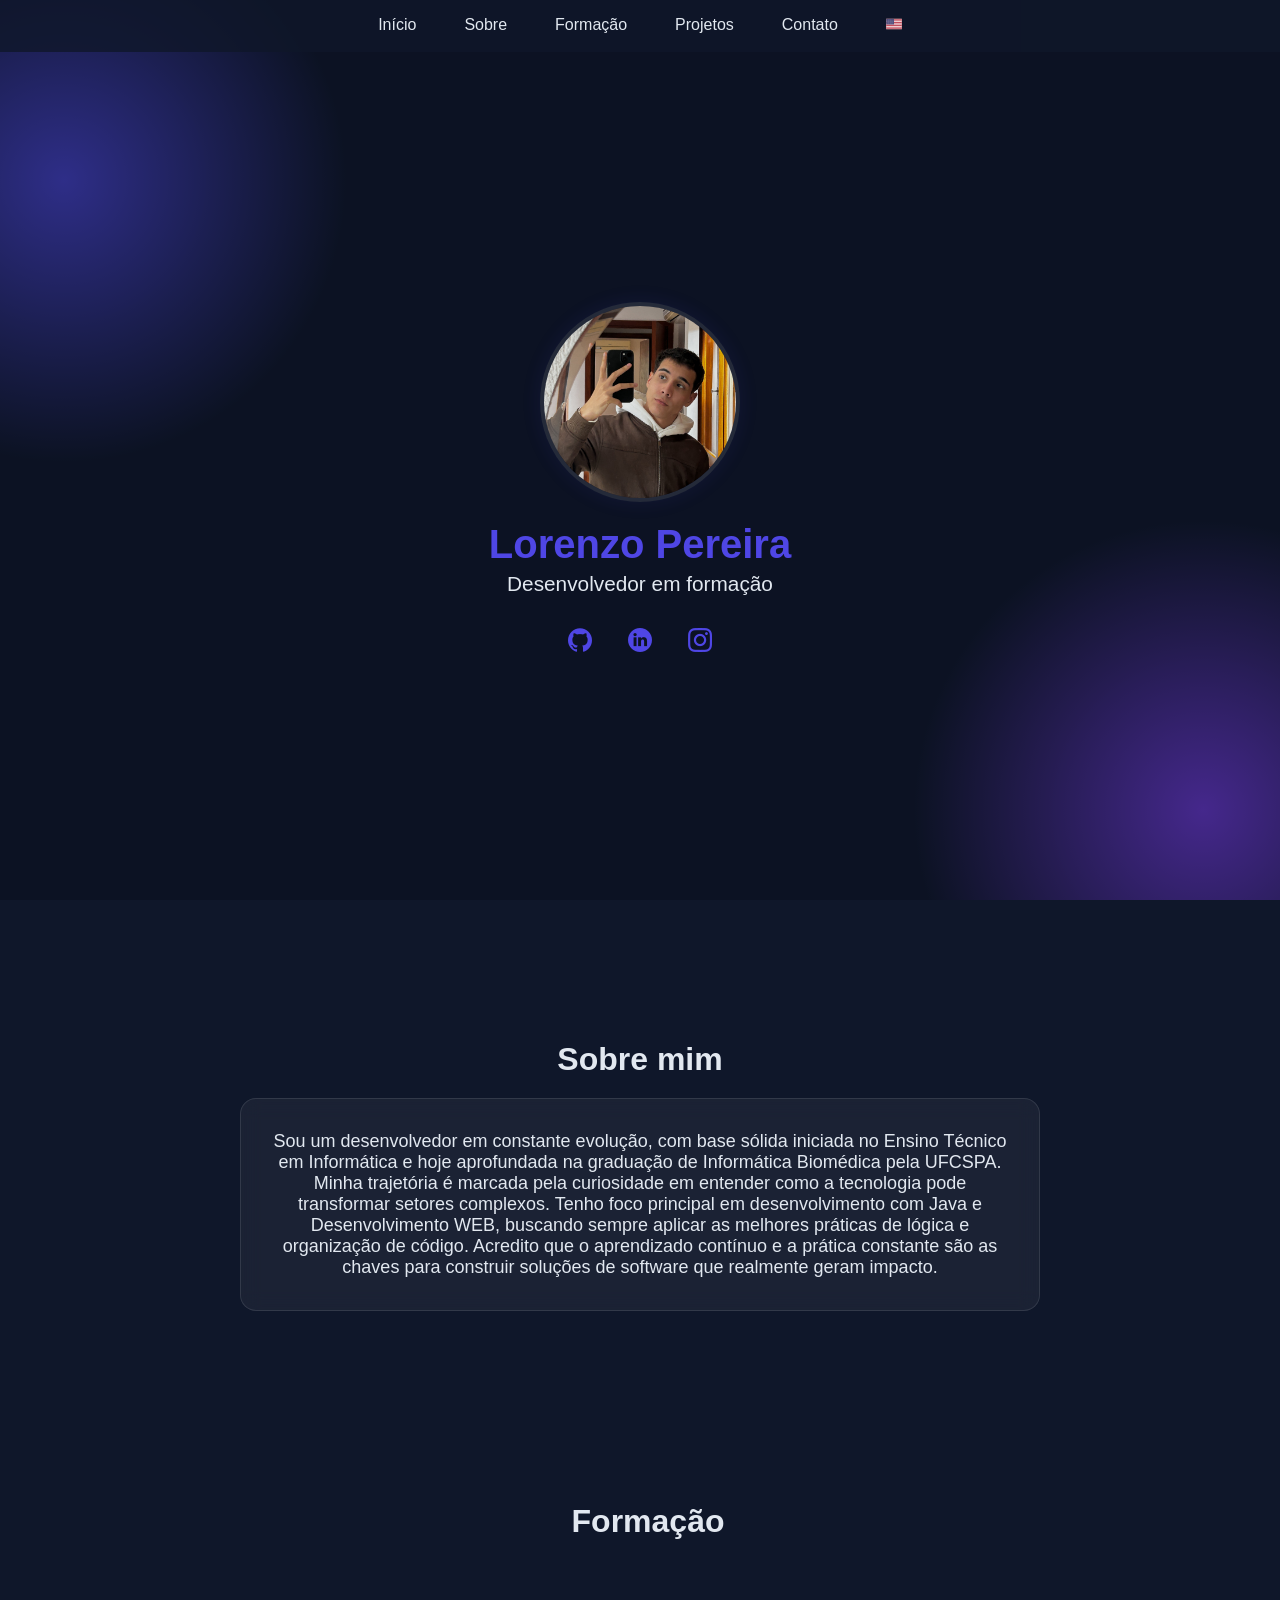
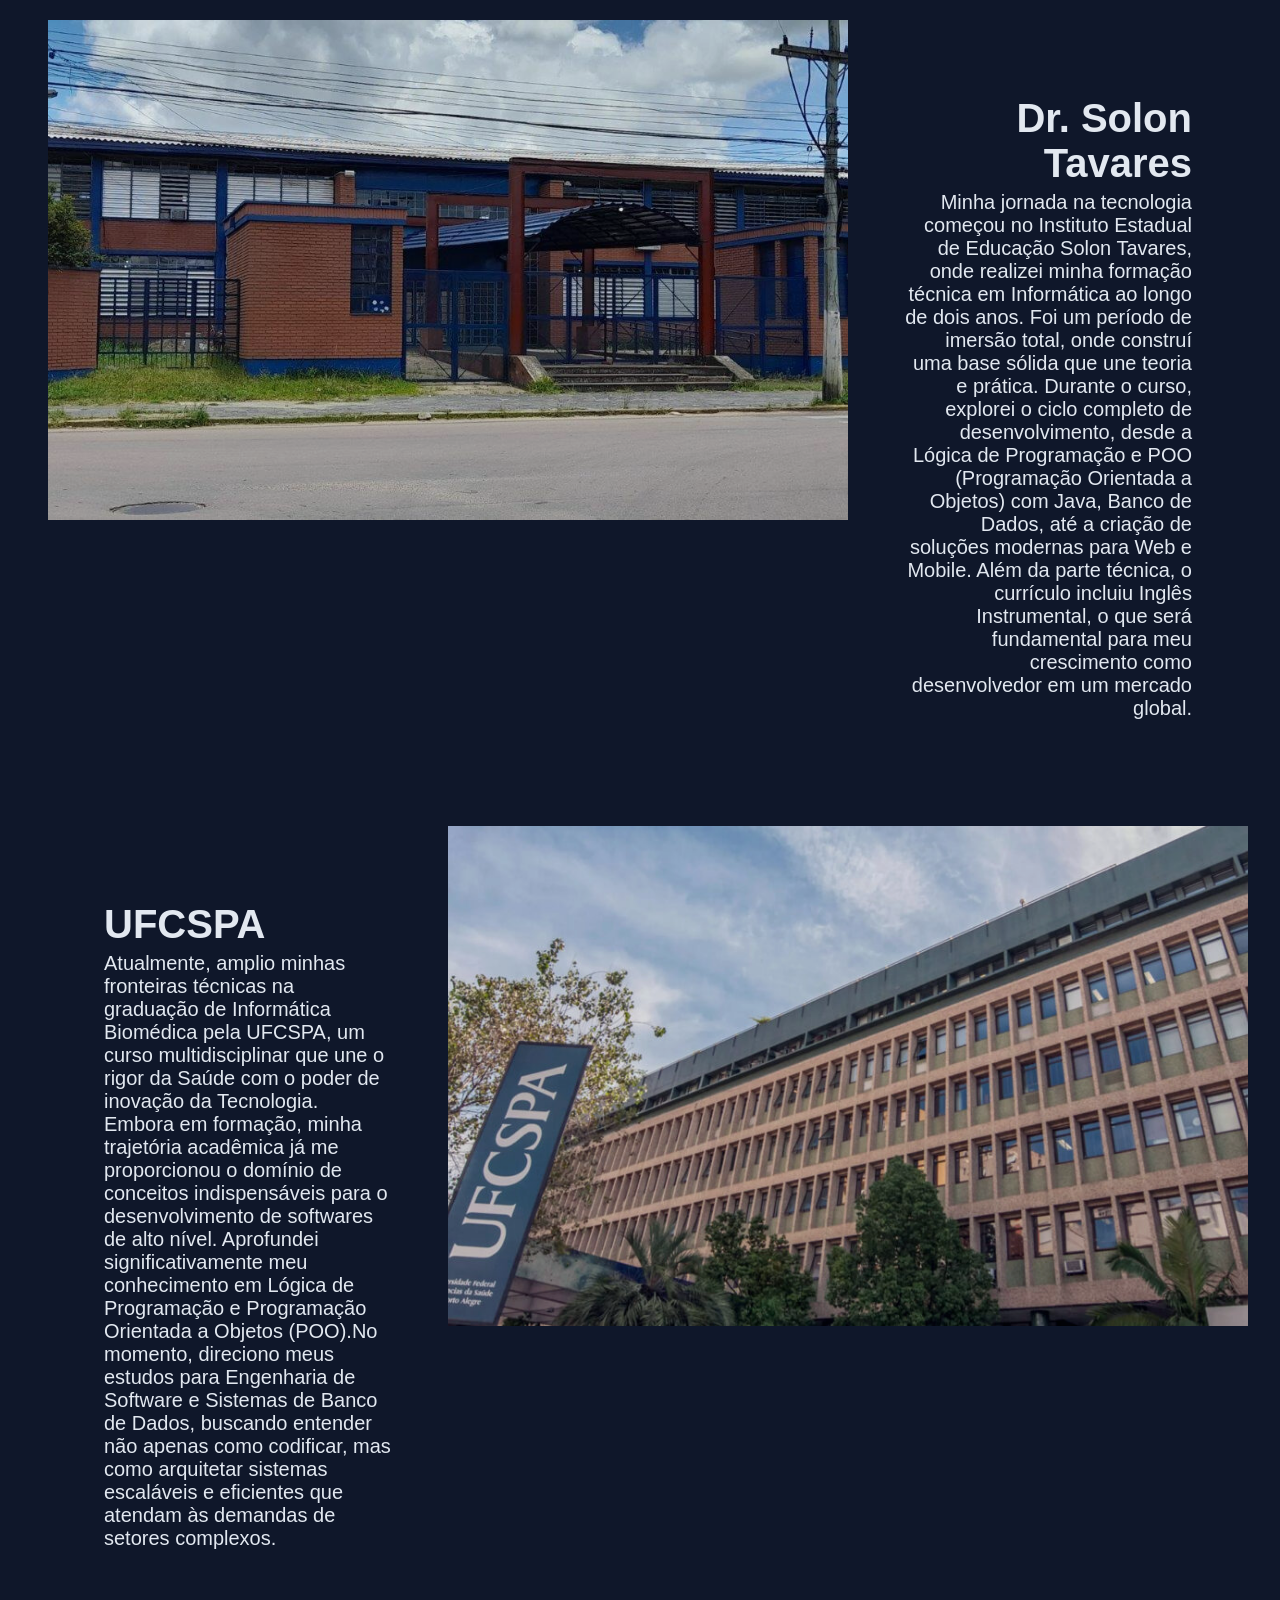
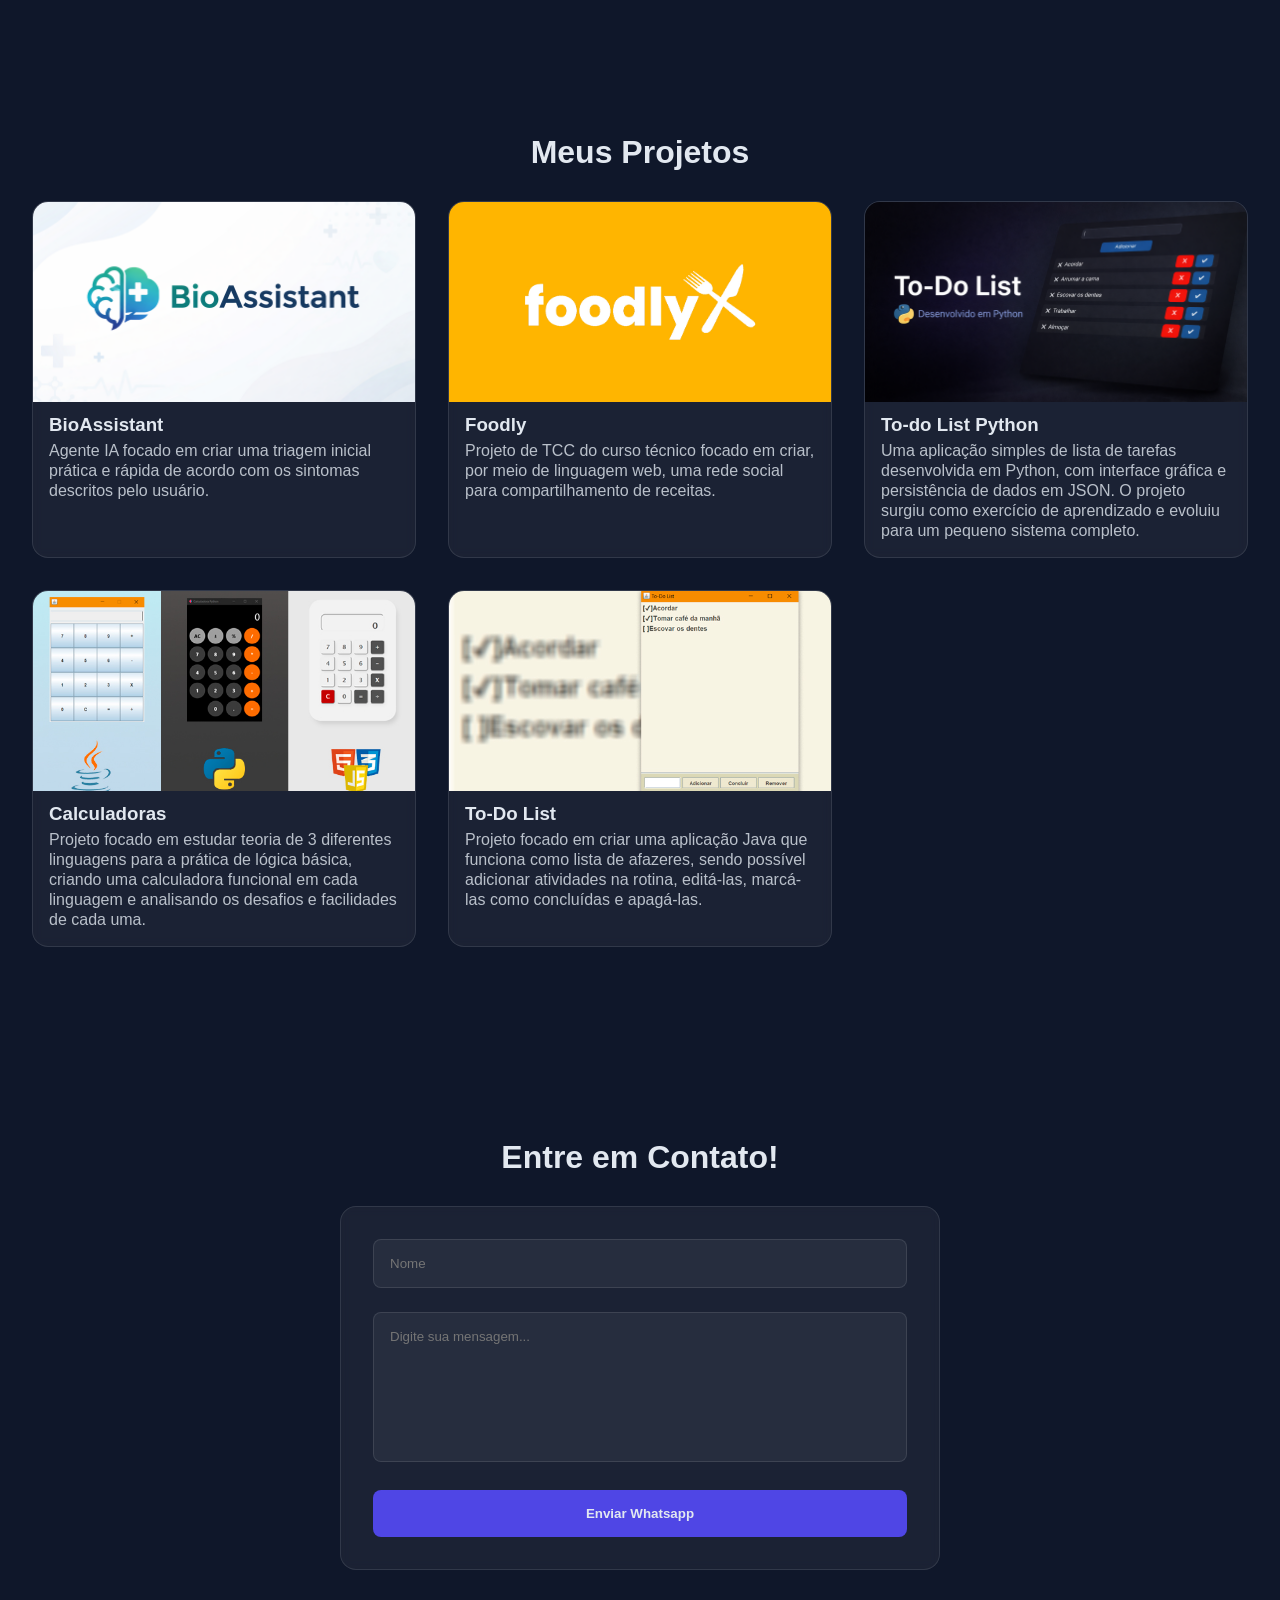
<file: index.html>
<!DOCTYPE html>
<html lang="pt-br">
<head>
    <meta charset="UTF-8">
    <meta name="viewport" content="width=device-width, initial-scale=1.0">
    <title>Lorenzo | Portfolio</title>
    <link rel="stylesheet" href="style.css">
</head>

<body>

    <div class="degrade">

    </div>

    <nav class="navegacao">
        <ul class="menu">
            <li>
                <a href="#inicio" class="menu-link">Início</a>
            </li>
            <li>
                <a href="#sobre" class="menu-link">Sobre</a>
            </li>
            <li>
                <a href="#formacao" class="menu-link">Formação</a>
            </li>
            <li>
                <a href="#projetos" class="menu-link">Projetos</a>
            </li>
            <li>
                <a href="#contato" class="menu-link">Contato</a>
            </li>
            <li>
                <a href="index-en.html"><img src="assets/bandeira-usa.png"></a>
            </li>
        </ul>
    </nav>

    <main id="inicio" class="inicio">
        <img src="./assets/lorenzzop.jpg" alt="Lorenzo Pereira" class="foto-perfil">
        <h1>Lorenzo Pereira</h1>
        <p>Desenvolvedor em formação</p>
        <div class="icons">
            <a href="https://github.com/lorenzzop" target="_blank"><img src="./assets/github.png" class="icons-img"></a>
            <a href="https://www.linkedin.com/in/lorenzo-fontoura-pereira-5ba8392b6" target="_blank"><img src="./assets/linkedin.png" class="icons-img"></a>
            <a href="https://www.instagram.com/lorenzzop_/" target="_blank"><img src="assets/instagram.png" class="icons-img"></a>
        </div>
    </main>

    <section id="sobre" class="secao">
        <h2 class="sobre-titulo">Sobre mim</h2>
        <div class="sobre-texto">
            <p class="sobre-paragrafo">
            Sou um desenvolvedor em constante evolução, com base sólida iniciada no Ensino Técnico em Informática 
            e hoje aprofundada na graduação de Informática Biomédica pela UFCSPA. Minha trajetória é marcada pela curiosidade 
            em entender como a tecnologia pode transformar setores complexos. Tenho foco principal em desenvolvimento com 
            Java e Desenvolvimento WEB, buscando sempre aplicar as melhores práticas de lógica e organização de código. 
            Acredito que o aprendizado contínuo e a prática constante são as chaves para construir soluções de software que 
            realmente geram impacto.
            </p>
        </div>
    </section>

    <section id="formacao" class="formacao">
        <h2 class="formacao-titulo">Formação</h2>
        <div class="solon">
            <img src="./assets/solon-tavares.jpg" alt="Instituo Solon Tavares" class="img-solon">
            <div class="text-solon">
                <h1>Dr. Solon Tavares</h1>
                <p>
                    Minha jornada na tecnologia começou no Instituto Estadual de Educação Solon Tavares, onde realizei minha 
                    formação técnica em Informática ao longo de dois anos. Foi um período de imersão total, onde construí uma 
                    base sólida que une teoria e prática. Durante o curso, explorei o ciclo completo de desenvolvimento, desde 
                    a Lógica de Programação e POO (Programação Orientada a Objetos) com Java, Banco de Dados, até a criação de 
                    soluções modernas para Web e Mobile. Além da parte técnica, o currículo incluiu Inglês Instrumental, o que 
                    será fundamental para meu crescimento como desenvolvedor em um mercado global.
                </p>
            </div>
        </div>
        <div class="ufcspa">
            <div class="text-ufcspa">
                <h1>UFCSPA</h1>
                <p>
                    Atualmente, amplio minhas fronteiras técnicas na graduação de Informática Biomédica pela UFCSPA, um curso 
                    multidisciplinar que une o rigor da Saúde com o poder de inovação da Tecnologia. Embora em formação, minha 
                    trajetória acadêmica já me proporcionou o domínio de conceitos indispensáveis para o desenvolvimento de 
                    softwares de alto nível. Aprofundei significativamente meu conhecimento em Lógica de Programação e Programação 
                    Orientada a Objetos (POO).No momento, direciono meus estudos para Engenharia de Software e Sistemas de Banco de 
                    Dados, buscando entender não apenas como codificar, mas como arquitetar sistemas escaláveis e eficientes que 
                    atendam às demandas de setores complexos.
                </p>
            </div>
            <img src="./assets/ufcspa.jpg" alt="UFCSPA" class="img-ufcspa">   
        </div>
    </section>

    <section id="projetos" class="secao">
        <h2 class="projetos-titulo">Meus Projetos</h2>
        <div class="projetos-exemplos">
            <div class="projetos-card">
                <a href="https://github.com/lorenzzop/bioassistant" class="projetos-link" target="_blank">
                <img src="./assets/BioAssistant.png" alt="BioAssistant" class="projetos-imagem">
                <div class="caixa-texto-projetos">
                    <h3 class="nome-projeto">BioAssistant</h3>
                    <p class="info-projeto">
                        Agente IA focado em criar uma triagem inicial prática e rápida de acordo com os sintomas descritos
                        pelo usuário.
                    </p>
                </a>
                </div>
            </div>
            <div class="projetos-card">
                <a href="./foodly/foodly.html" class="projetos-link" target="_blank">
                <img src="./assets/foodly/foodlyCARD.jpg" alt="Projeto Foodly" class="projetos-imagem">
                <div class="caixa-texto-projetos">
                    <h3 class="nome-projeto">Foodly</h3>
                    <p class="info-projeto">
                        Projeto de TCC do curso técnico focado em criar, por meio de linguagem web, uma rede social
                        para compartilhamento de receitas.
                    </p>
                </a>
                </div>
            </div>
            <div class="projetos-card">
                <a href="https://github.com/lorenzzop/todo-list-python" class="projetos-link" target="_blank">
                <img src="to-do python.png" alt="Projeto To-do List Python" class="projetos-imagem">
                <div class="caixa-texto-projetos">
                    <h3 class="nome-projeto">To-do List Python</h3>
                    <p class="info-projeto">
                        Uma aplicação simples de lista de tarefas desenvolvida em Python, com interface gráfica e persistência de 
                        dados em JSON. O projeto surgiu como exercício de aprendizado e evoluiu para um pequeno sistema completo.
                    </p>
                </a>
                </div>
            </div>
            <div class="projetos-card">
                <a href="./calculadoras/calculadoras.html" class="projetos-link" target="_blank">
                <img src="./assets/calculadoras/calculadorasCARD.jpg" alt="Projeto Calculadoras" class="projetos-imagem">
                <div class="caixa-texto-projetos">
                    <h3 class="nome-projeto">Calculadoras</h3>
                    <p class="info-projeto">
                        Projeto focado em estudar teoria de 3 diferentes linguagens para a prática de lógica básica, 
                        criando uma calculadora funcional em cada linguagem e analisando os desafios e facilidades 
                        de cada uma.
                    </p>
                </a>
                </div>
            </div>
            <div class="projetos-card">
                <a href="./to-do/to-do.html" class="projetos-link" target="_blank">
                <img src="./assets/to-do/to-doCARD.jpg" alt="Projeto To-Do List" class="projetos-imagem">
                <div class="caixa-texto-projetos">
                    <h3 class="nome-projeto">To-Do List</h3>
                    <p class="info-projeto">
                        Projeto focado em criar uma aplicação Java que funciona como lista de afazeres, sendo 
                        possível adicionar atividades na rotina, editá-las, marcá-las como concluídas e apagá-las.
                    </p>
                </a>
                </div>
            </div>
        </div>
    </section>

    <section id="contato" class="secao">
        <h2 class="contato-titulo">Entre em Contato!</h2>
        <form class="formulario-contato" id="formulario" onsubmit="enviarForm(event)">
            <div class="grupo-form">
            <input type="text" placeholder="Nome" class="campo-form" id="nome">
            </div>
            <div class="grupo-form">
            <textarea placeholder="Digite sua mensagem..." class="texto-form" id="mensagem"></textarea>
            </div>

            <button type="submit" class="botao-form">Enviar Whatsapp</button>
        </form>
    </section>

    <script>
        function enviarForm(event) {
        event.preventDefault()

        const nome = document.getElementById('nome').value;
        const mensagem = document.getElementById('mensagem').value;
        const telefone = '5551995538082'

        const texto = `Olá! Me chamo ${nome}. ${mensagem}`//Template Strings (``): Usadas para interpolação de variáveis com ${}, tipo String.format() no java
        const mensagemFormatada = encodeURIComponent(texto) //esse método troca os espaços por %, para a mensagem poder ser enviada, jaq espaço nao é aceito em URL

        const url = `https://api.whatsapp.com/send?phone=${telefone}&text=${mensagemFormatada}`

        window.open(url, '_blank') //vai abrir a url em uma pagina nova vazia
        }
    </script>
</body>

</html>
</file>
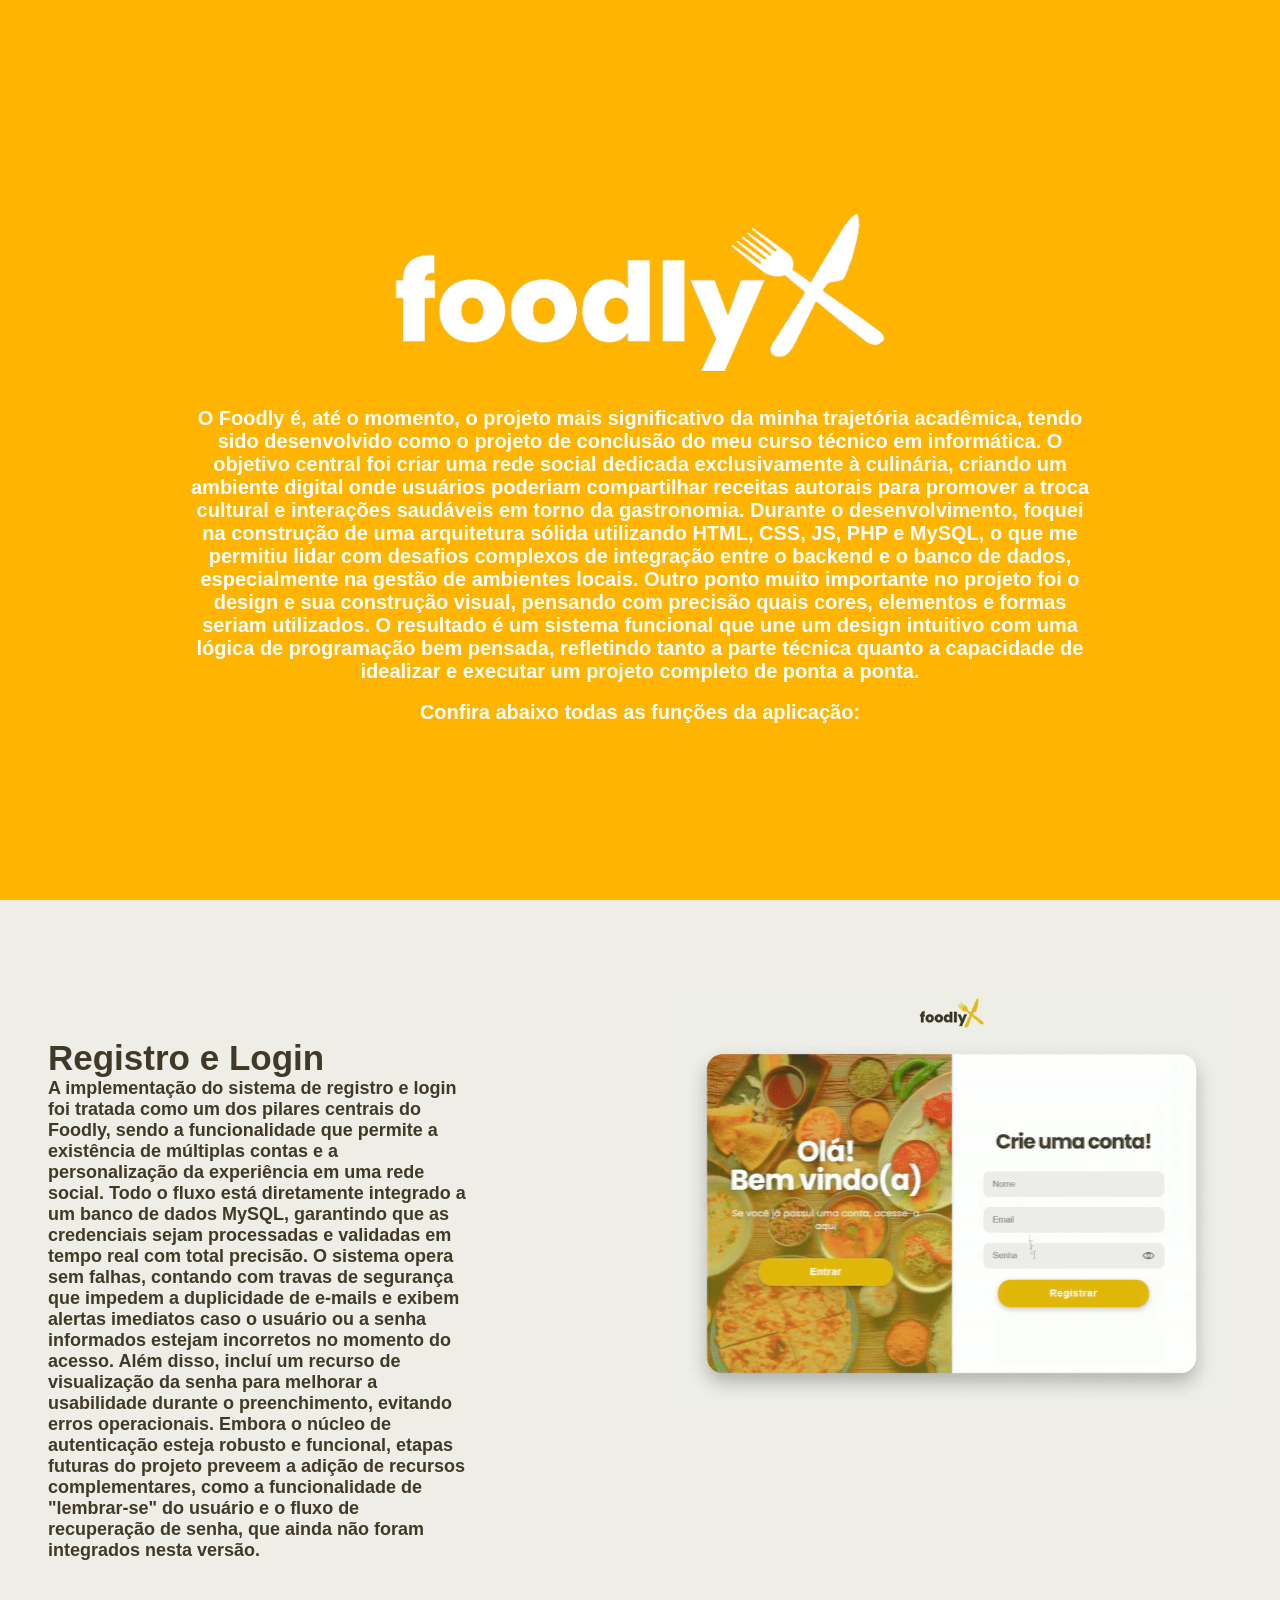
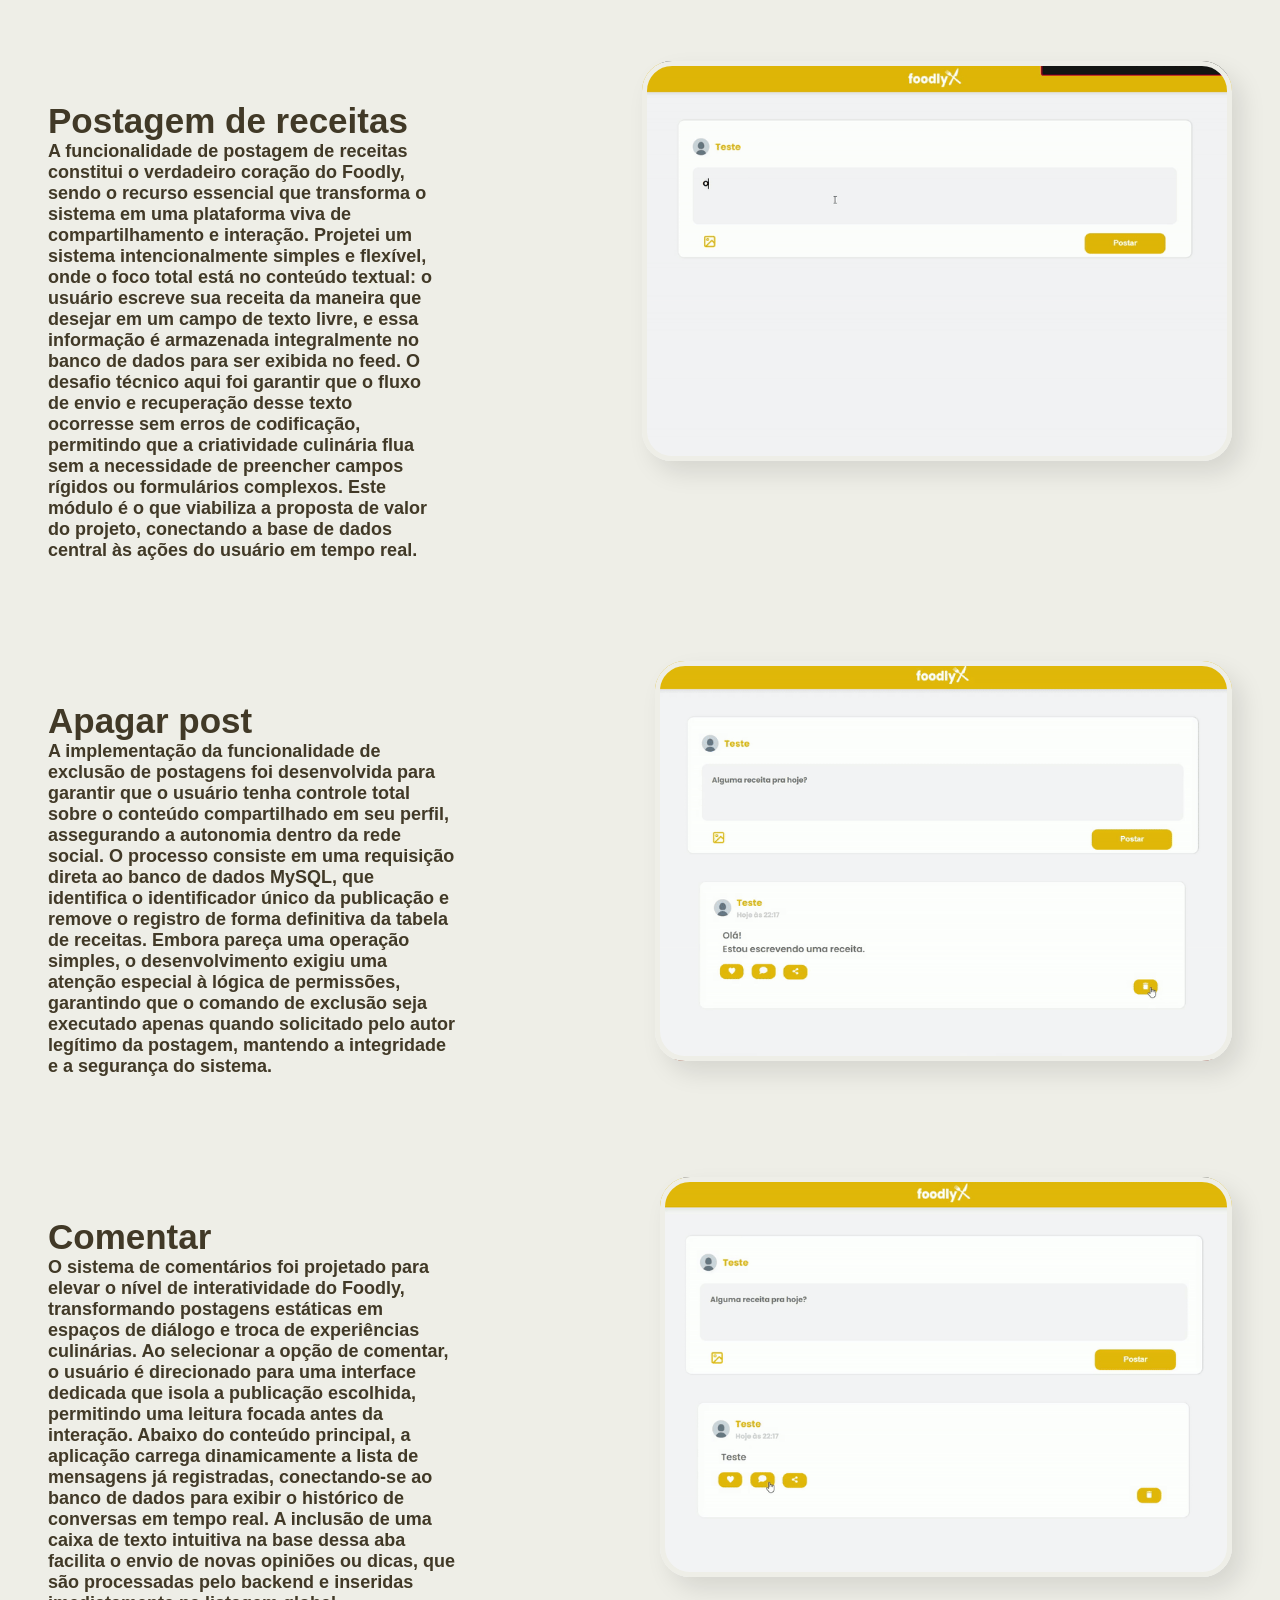
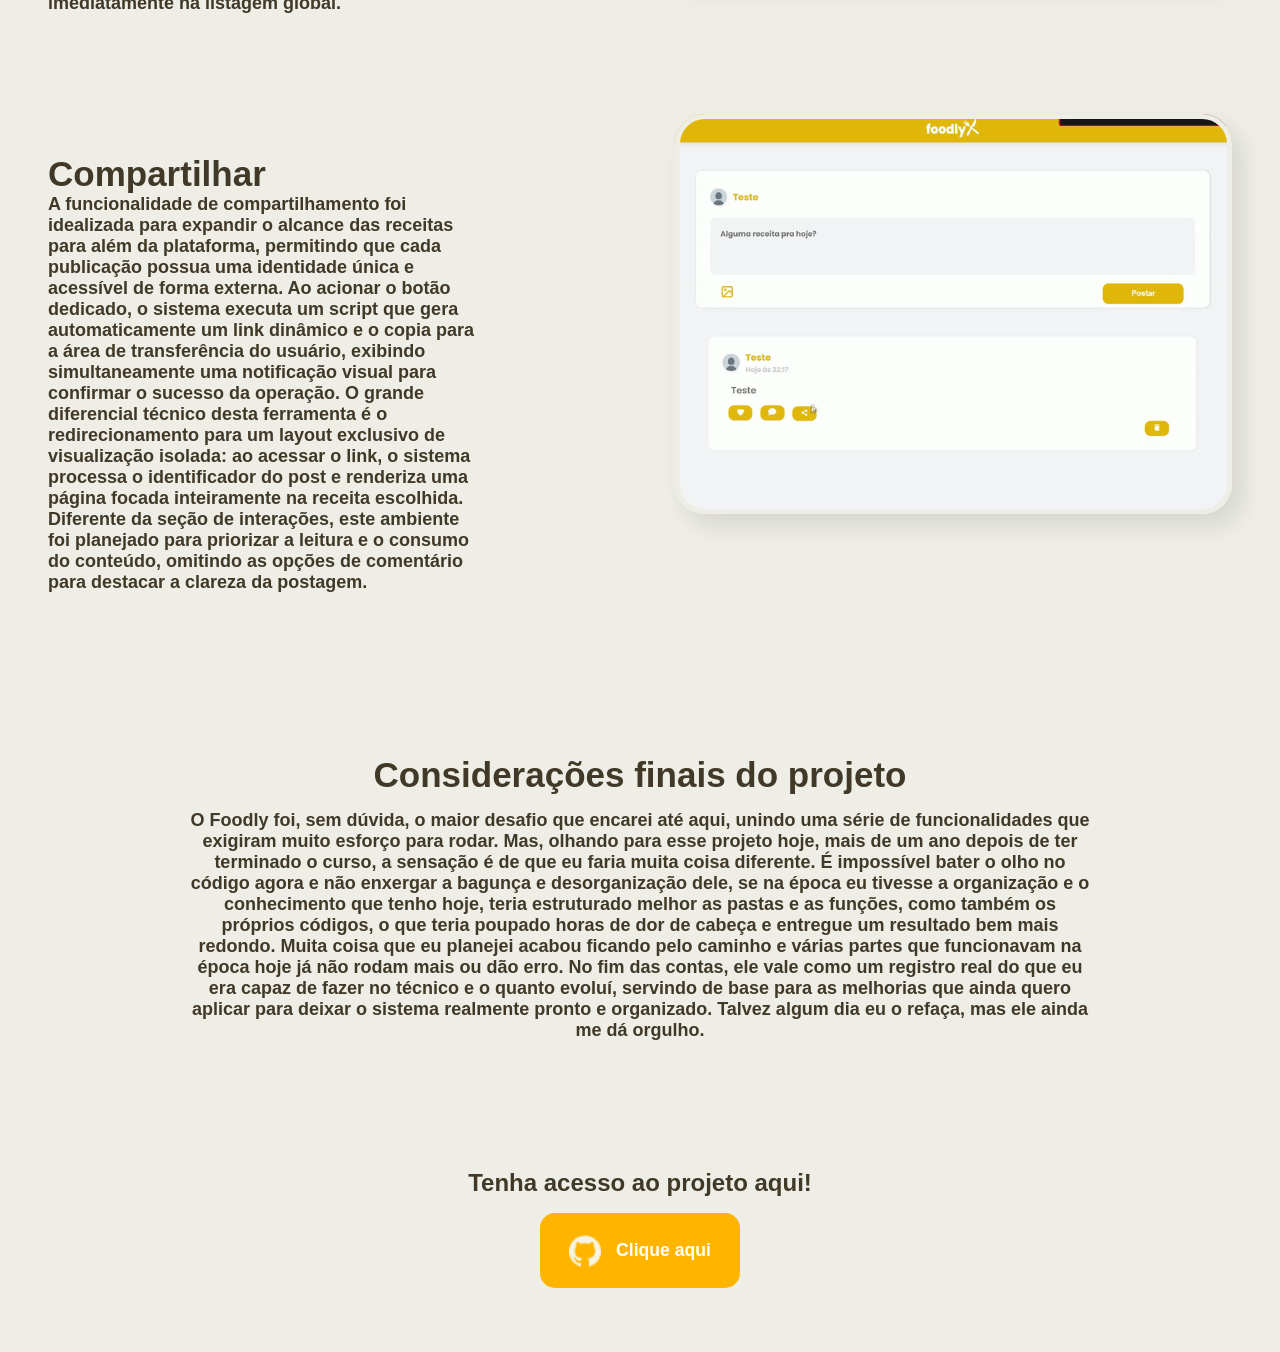
<file: foodly/index.html>
<!DOCTYPE html>
<html lang="pt-br">
<head>
    <meta charset="UTF-8">
    <meta name="viewport" content="width=device-width, initial-scale=1.0">
    <title>Projeto Foodly</title>
    <link rel="stylesheet" href="style.css">
</head>
<body>
    <section class="apresentacao">
        <img src="../assets/foodly/logo branca.png" alt="">
        <p>
            O Foodly é, até o momento, o projeto mais significativo da minha trajetória acadêmica, tendo sido desenvolvido como 
            o projeto de conclusão do meu curso técnico em informática. O objetivo central foi criar uma rede social dedicada 
            exclusivamente à culinária, criando um ambiente digital onde usuários poderiam compartilhar receitas autorais para 
            promover a troca cultural e interações saudáveis em torno da gastronomia. Durante o desenvolvimento, foquei na 
            construção de uma arquitetura sólida utilizando HTML, CSS, JS, PHP e MySQL, o que me permitiu lidar com desafios 
            complexos de integração entre o backend e o banco de dados, especialmente na gestão de ambientes locais. Outro ponto 
            muito importante no projeto foi o design e sua construção visual, pensando com precisão quais cores, elementos e formas 
            seriam utilizados. O resultado é um sistema funcional que une um design intuitivo com uma lógica de programação 
            bem pensada, refletindo tanto a parte técnica quanto a capacidade de idealizar e executar um projeto completo de ponta a ponta.
        </p>
        <br>
        <p>
            Confira abaixo todas as funções da aplicação:
        </p>
    </section>
    <section class="funcionalidades">
        <div class="content">
            <div class="texto-content">
                <p class="titulo">Registro e Login</p>
                <p class="texto">
                    A implementação do sistema de registro e login foi tratada como um dos pilares centrais do Foodly, sendo a 
                    funcionalidade que permite a existência de múltiplas contas e a personalização da experiência em uma rede 
                    social. Todo o fluxo está diretamente integrado a um banco de dados MySQL, garantindo que as credenciais 
                    sejam processadas e validadas em tempo real com total precisão. O sistema opera sem falhas, contando com 
                    travas de segurança que impedem a duplicidade de e-mails e exibem alertas imediatos caso o usuário ou a senha 
                    informados estejam incorretos no momento do acesso. Além disso, incluí um recurso de visualização da senha 
                    para melhorar a usabilidade durante o preenchimento, evitando erros operacionais. Embora o núcleo de 
                    autenticação esteja robusto e funcional, etapas futuras do projeto preveem a adição de recursos complementares, 
                    como a funcionalidade de "lembrar-se" do usuário e o fluxo de recuperação de senha, que ainda não foram 
                    integrados nesta versão.
                </p>
            </div>
            <img class="login-GIF" src="../assets/foodly/registrando.gif" alt="">
        </div>
        <div class="content">
            <div class="texto-content">
                <p class="titulo">Postagem de receitas</p>
                <p class="texto">
                    A funcionalidade de postagem de receitas constitui o verdadeiro coração do Foodly, sendo o recurso essencial 
                    que transforma o sistema em uma plataforma viva de compartilhamento e interação. Projetei um sistema 
                    intencionalmente simples e flexível, onde o foco total está no conteúdo textual: o usuário escreve sua receita 
                    da maneira que desejar em um campo de texto livre, e essa informação é armazenada integralmente no banco de 
                    dados para ser exibida no feed. O desafio técnico aqui foi garantir que o fluxo de envio e recuperação desse 
                    texto ocorresse sem erros de codificação, permitindo que a criatividade culinária flua sem a necessidade de 
                    preencher campos rígidos ou formulários complexos. Este módulo é o que viabiliza a proposta de valor do 
                    projeto, conectando a base de dados central às ações do usuário em tempo real.
                </p>
            </div>
            <img class="gif" src="../assets/foodly/postando.gif" alt="">
        </div>
        <div class="content">
            <div class="texto-content">
                <p class="titulo">Apagar post</p>
                <p class="texto">
                    A implementação da funcionalidade de exclusão de postagens foi desenvolvida para garantir que o usuário tenha 
                    controle total sobre o conteúdo compartilhado em seu perfil, assegurando a autonomia dentro da rede social. O 
                    processo consiste em uma requisição direta ao banco de dados MySQL, que identifica o identificador único da 
                    publicação e remove o registro de forma definitiva da tabela de receitas. Embora pareça uma operação simples, 
                    o desenvolvimento exigiu uma atenção especial à lógica de permissões, garantindo que o comando de exclusão 
                    seja executado apenas quando solicitado pelo autor legítimo da postagem, mantendo a integridade e a segurança 
                    do sistema.
                </p>
            </div>
            <img class="gif" src="../assets/foodly/apagando.gif" alt="">
        </div>
        <div class="content">
            <div class="texto-content">
                <p class="titulo">Comentar</p>
                <p class="texto">
                    O sistema de comentários foi projetado para elevar o nível de interatividade do Foodly, transformando 
                    postagens estáticas em espaços de diálogo e troca de experiências culinárias. Ao selecionar a opção de 
                    comentar, o usuário é direcionado para uma interface dedicada que isola a publicação escolhida, permitindo 
                    uma leitura focada antes da interação. Abaixo do conteúdo principal, a aplicação carrega dinamicamente a 
                    lista de mensagens já registradas, conectando-se ao banco de dados para exibir o histórico de conversas em 
                    tempo real. A inclusão de uma caixa de texto intuitiva na base dessa aba facilita o envio de novas opiniões 
                    ou dicas, que são processadas pelo backend e inseridas imediatamente na listagem global.
                </p>
            </div>
            <img class="gif" src="../assets/foodly/comentando.gif" alt="">
        </div>
        <div class="content">
            <div class="texto-content">
                <p class="titulo">Compartilhar</p>
                <p class="texto">
                    A funcionalidade de compartilhamento foi idealizada para expandir o alcance das receitas para além da 
                    plataforma, permitindo que cada publicação possua uma identidade única e acessível de forma externa. Ao 
                    acionar o botão dedicado, o sistema executa um script que gera automaticamente um link dinâmico e o copia 
                    para a área de transferência do usuário, exibindo simultaneamente uma notificação visual para confirmar o 
                    sucesso da operação. O grande diferencial técnico desta ferramenta é o redirecionamento para um layout 
                    exclusivo de visualização isolada: ao acessar o link, o sistema processa o identificador do post e renderiza 
                    uma página focada inteiramente na receita escolhida. Diferente da seção de interações, este ambiente foi 
                    planejado para priorizar a leitura e o consumo do conteúdo, omitindo as opções de comentário para destacar a 
                    clareza da postagem.
                </p>
            </div>
            <img class="gif" src="../assets/foodly/compartilhando.gif" alt="">
        </div>
    </section>
    <section class="final">
        <h1>Considerações finais do projeto</h1>
        <p>
            O Foodly foi, sem dúvida, o maior desafio que encarei até aqui, unindo uma série de funcionalidades que exigiram muito 
            esforço para rodar. Mas, olhando para esse projeto hoje, mais de um ano depois de ter terminado o curso, a sensação é 
            de que eu faria muita coisa diferente. É impossível bater o olho no código agora e não enxergar a bagunça e 
            desorganização dele, se na época eu tivesse a organização e o conhecimento que tenho hoje, teria estruturado melhor as 
            pastas e as funções, como também os próprios códigos, o que teria poupado horas de dor de cabeça e entregue um 
            resultado bem mais redondo. Muita coisa que eu planejei acabou ficando pelo caminho e várias partes que funcionavam na 
            época hoje já não rodam mais ou dão erro. No fim das contas, ele vale como um registro real do que eu era capaz de fazer no 
            técnico e o quanto evoluí, servindo de base para as melhorias que ainda quero aplicar para deixar o sistema realmente pronto 
            e organizado. Talvez algum dia eu o refaça, mas ele ainda me dá orgulho.
        </p>
    </section>
    <section class="acesso">
        <h1>Tenha acesso ao projeto aqui!</h1>
        <div class="botao">
            <a href="https://github.com/lorenzzop/foodly" target="_blank">
                <img src="../assets/github-claro.png" alt="">
                <p>Clique aqui</p>
            </a>
        </div>
    </section>
</body>
</html>
</file>
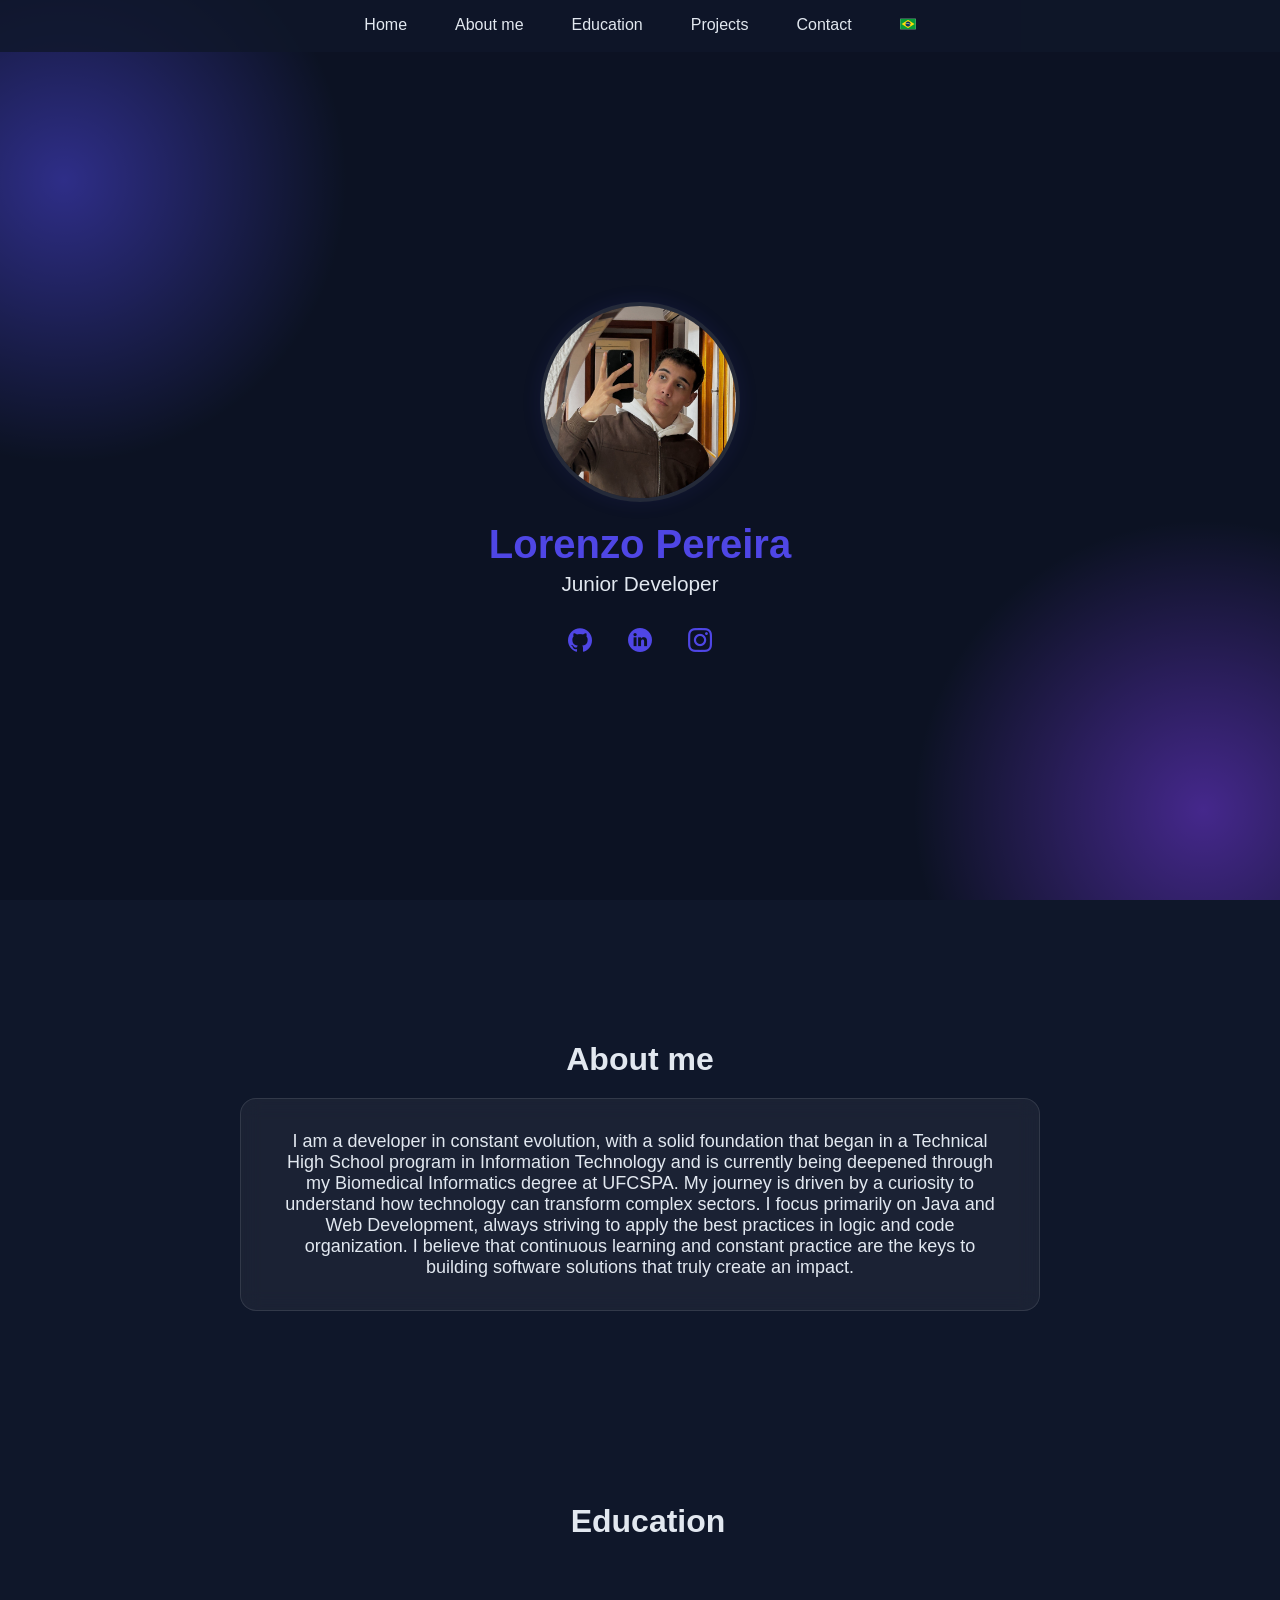
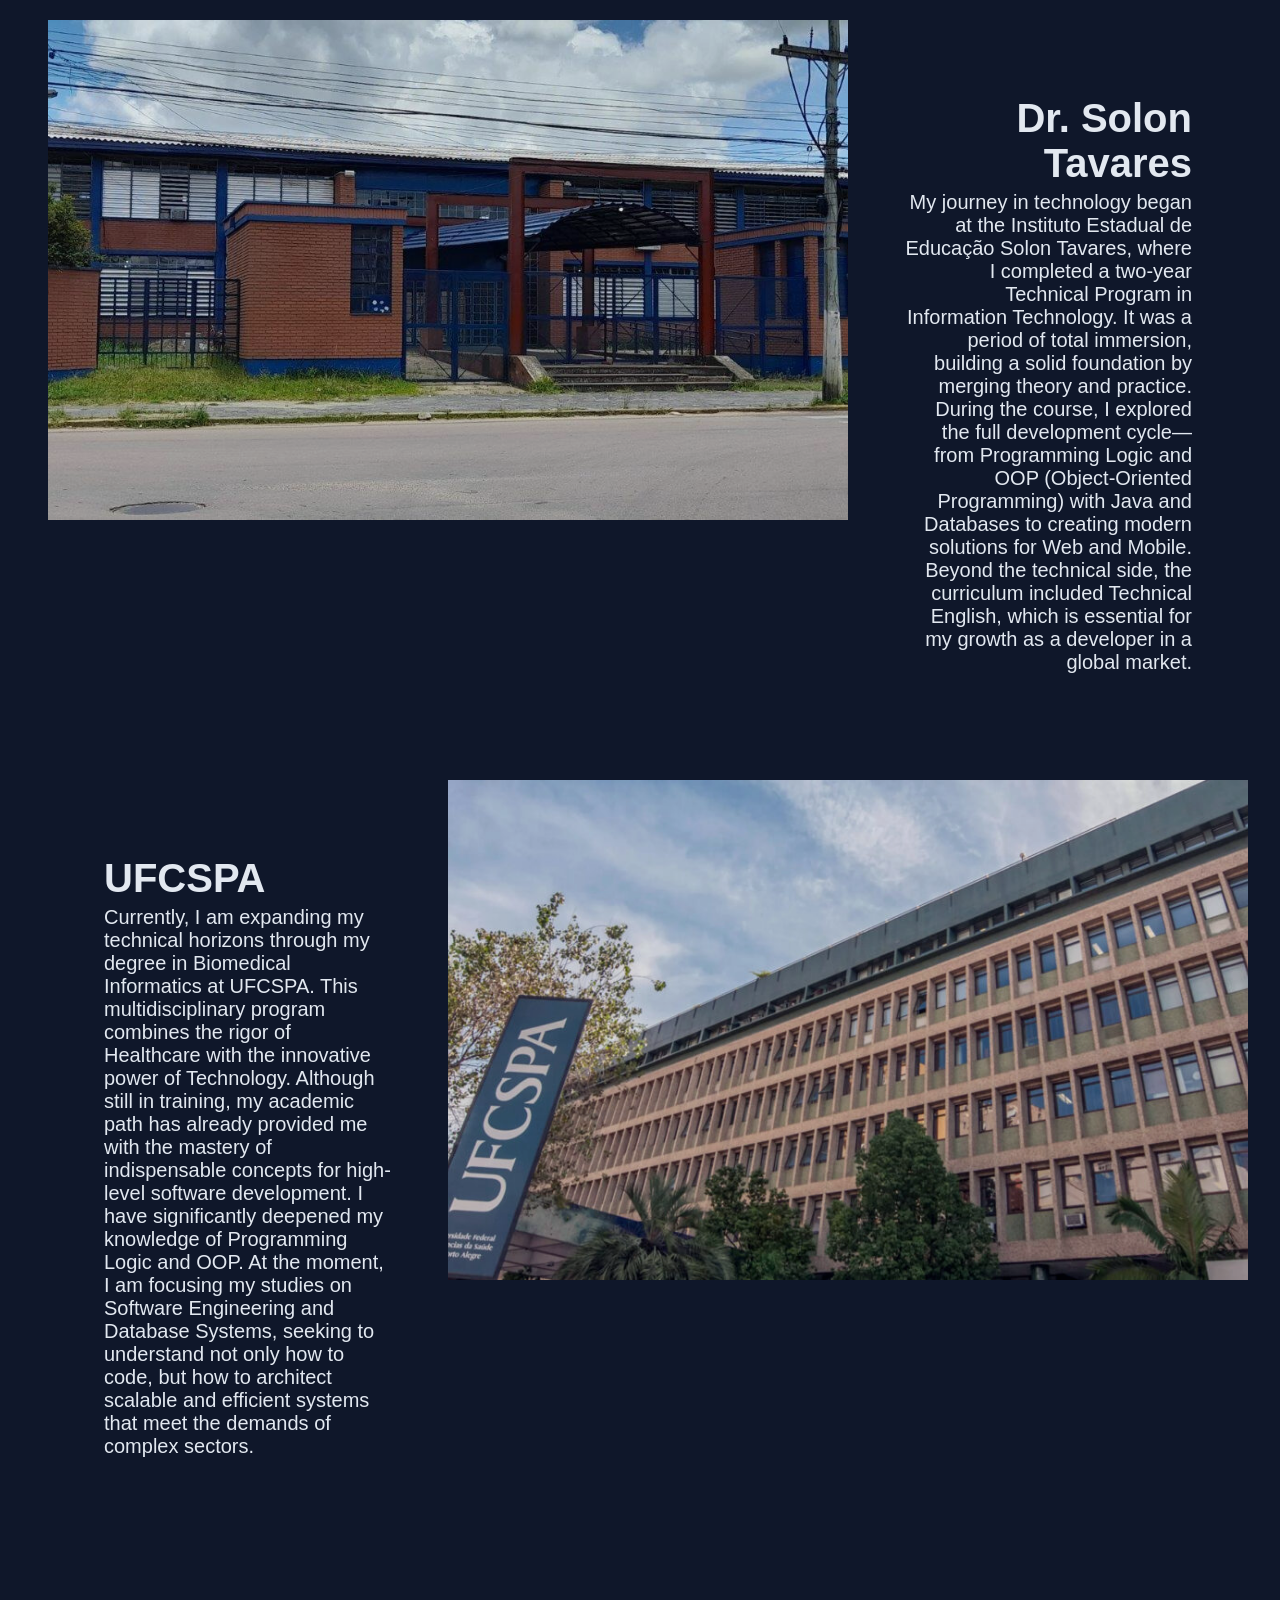
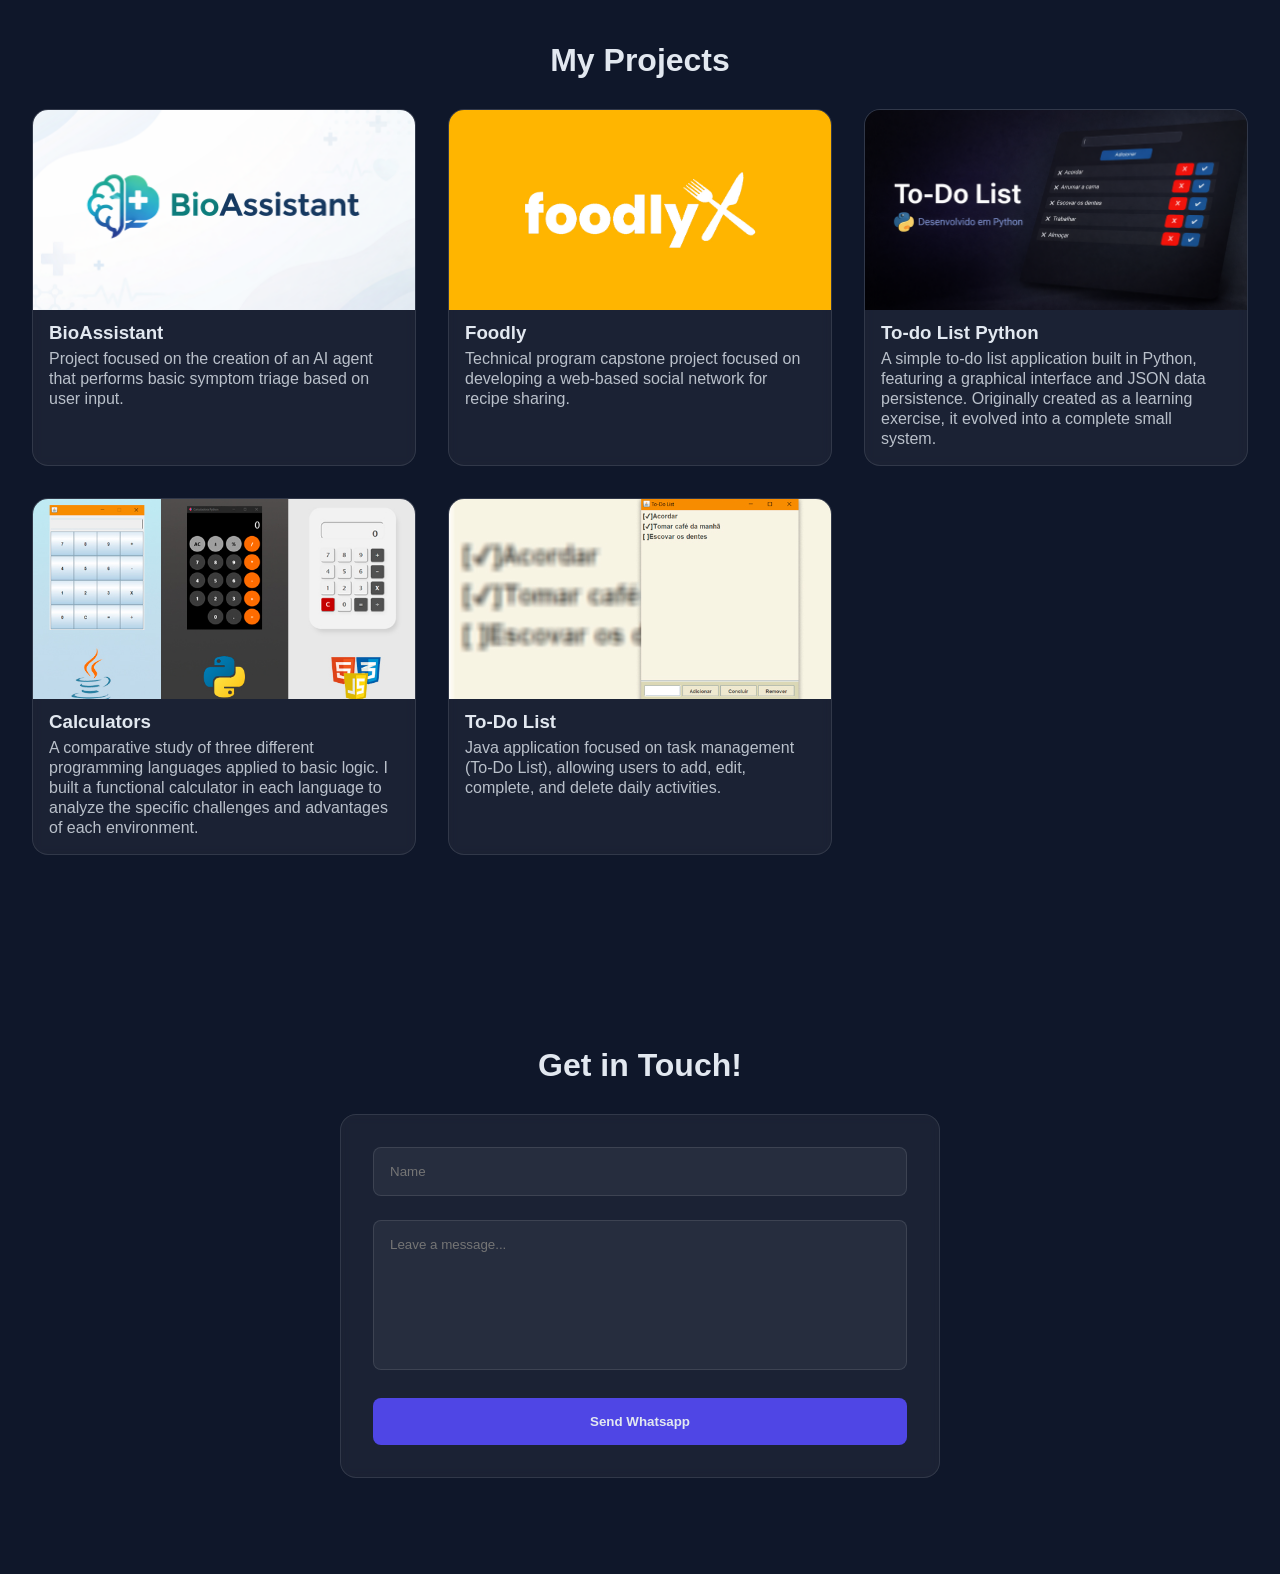
<file: index-en.html>
<!DOCTYPE html>
<html lang="en">
<head>
    <meta charset="UTF-8">
    <meta name="viewport" content="width=device-width, initial-scale=1.0">
    <title>Lorenzo | Portfolio</title>
    <link rel="stylesheet" href="style.css">
</head>

<body>

    <div class="degrade">

    </div>

    <nav class="navegacao">
        <ul class="menu">
            <li>
                <a href="#inicio" class="menu-link">Home</a>
            </li>
            <li>
                <a href="#sobre" class="menu-link">About me</a>
            </li>
            <li>
                <a href="#formacao" class="menu-link">Education</a>
            </li>
            <li>
                <a href="#projetos" class="menu-link">Projects</a>
            </li>
            <li>
                <a href="#contato" class="menu-link">Contact</a>
            </li>
            <li>
                <a href="index.html"><img src="assets/bandeira-br.png"></a>
            </li>
        </ul>
    </nav>

    <main id="inicio" class="inicio">
        <img src="./assets/lorenzzop.jpg" alt="Lorenzo Pereira" class="foto-perfil">
        <h1>Lorenzo Pereira</h1>
        <p>Junior Developer</p>
        <div class="icons">
            <a href="https://github.com/lorenzzop" target="_blank"><img src="./assets/github.png" class="icons-img"></a>
            <a href="https://www.linkedin.com/in/lorenzo-fontoura-pereira-5ba8392b6" target="_blank"><img src="./assets/linkedin.png" class="icons-img"></a>
            <a href="https://www.instagram.com/lorenzzop_/" target="_blank"><img src="assets/instagram.png" class="icons-img"></a>
        </div>
    </main>

    <section id="sobre" class="secao">
        <h2 class="sobre-titulo">About me</h2>
        <div class="sobre-texto">
            <p class="sobre-paragrafo">
            I am a developer in constant evolution, with a solid foundation that began in a Technical High School program in Information 
            Technology and is currently being deepened through my Biomedical Informatics degree at UFCSPA. My journey is driven by a 
            curiosity to understand how technology can transform complex sectors. I focus primarily on Java and Web Development, always 
            striving to apply the best practices in logic and code organization. I believe that continuous learning and constant practice 
            are the keys to building software solutions that truly create an impact.
            </p>
        </div>
    </section>

    <section id="formacao" class="formacao">
        <h2 class="formacao-titulo">Education</h2>
        <div class="solon">
            <img src="./assets/solon-tavares.jpg" alt="Instituo Solon Tavares" class="img-solon">
            <div class="text-solon">
                <h1>Dr. Solon Tavares</h1>
                <p>
                    My journey in technology began at the Instituto Estadual de Educação Solon Tavares, where I completed a two-year 
                    Technical Program in Information Technology. It was a period of total immersion, building a solid foundation by 
                    merging theory and practice. During the course, I explored the full development cycle—from Programming Logic and 
                    OOP (Object-Oriented Programming) with Java and Databases to creating modern solutions for Web and Mobile. Beyond 
                    the technical side, the curriculum included Technical English, which is essential for my growth as a developer in 
                    a global market.
                </p>
            </div>
        </div>
        <div class="ufcspa">
            <div class="text-ufcspa">
                <h1>UFCSPA</h1>
                <p>
                    Currently, I am expanding my technical horizons through my degree in Biomedical Informatics at UFCSPA. This 
                    multidisciplinary program combines the rigor of Healthcare with the innovative power of Technology. Although 
                    still in training, my academic path has already provided me with the mastery of indispensable concepts for 
                    high-level software development. I have significantly deepened my knowledge of Programming Logic and OOP. At the 
                    moment, I am focusing my studies on Software Engineering and Database Systems, seeking to understand not only 
                    how to code, but how to architect scalable and efficient systems that meet the demands of complex sectors.
                </p>
            </div>
            <img src="./assets/ufcspa.jpg" alt="UFCSPA" class="img-ufcspa">   
        </div>
    </section>

    <section id="projetos" class="secao">
        <h2 class="projetos-titulo">My Projects</h2>
        <div class="projetos-exemplos">
            <div class="projetos-card">
                <a href="#" class="projetos-link" target="_blank">
                <img src="./assets/BioAssistant.png" alt="BioAssistant" class="projetos-imagem">
                <div class="caixa-texto-projetos">
                    <h3 class="nome-projeto">BioAssistant</h3>
                    <p class="info-projeto">
                        Project focused on the creation of an AI agent that performs basic symptom triage based on user input.
                    </p>
                </a>
                </div>
            </div>
            <div class="projetos-card">
                <a href="./foodly/foodly.html" class="projetos-link" target="_blank">
                <img src="./assets/foodly/foodlyCARD.jpg" alt="Foodly" class="projetos-imagem">
                <div class="caixa-texto-projetos">
                    <h3 class="nome-projeto">Foodly</h3>
                    <p class="info-projeto">
                        Technical program capstone project focused on developing a web-based social network for recipe sharing.
                    </p>
                </a>
                </div>
            </div>
            <div class="projetos-card">
                <a href="https://github.com/lorenzzop/todo-list-python" class="projetos-link" target="_blank">
                <img src="to-do python.png" alt="To-do List Python" class="projetos-imagem">
                <div class="caixa-texto-projetos">
                    <h3 class="nome-projeto">To-do List Python</h3>
                    <p class="info-projeto">
                        A simple to-do list application built in Python, featuring a graphical interface and JSON data persistence. 
                        Originally created as a learning exercise, it evolved into a complete small system.
                    </p>
                </a>
                </div>
            </div>
            <div class="projetos-card">
                <a href="./calculadoras/calculadoras.html" class="projetos-link" target="_blank">
                <img src="./assets/calculadoras/calculadorasCARD.jpg" alt="Calculators" class="projetos-imagem">
                <div class="caixa-texto-projetos">
                    <h3 class="nome-projeto">Calculators</h3>
                    <p class="info-projeto">
                        A comparative study of three different programming languages applied to basic logic. I built a functional 
                        calculator in each language to analyze the specific challenges and advantages of each environment.
                    </p>
                </a>
                </div>
            </div>
            <div class="projetos-card">
                <a href="./to-do/to-do.html" class="projetos-link" target="_blank">
                <img src="./assets/to-do/to-doCARD.jpg" alt="To-Do List" class="projetos-imagem">
                <div class="caixa-texto-projetos">
                    <h3 class="nome-projeto">To-Do List</h3>
                    <p class="info-projeto">
                        Java application focused on task management (To-Do List), allowing users to add, edit, complete, and 
                        delete daily activities.
                    </p>
                </a>
                </div>
            </div>
        </div>
    </section>

    <section id="contato" class="secao">
        <h2 class="contato-titulo">Get in Touch!</h2>
        <form class="formulario-contato" id="formulario" onsubmit="enviarForm(event)">
            <div class="grupo-form">
            <input type="text" placeholder="Name" class="campo-form" id="nome">
            </div>
            <div class="grupo-form">
            <textarea placeholder="Leave a message..." class="texto-form" id="mensagem"></textarea>
            </div>

            <button type="submit" class="botao-form">Send Whatsapp</button>
        </form>
    </section>

    <script>
        function enviarForm(event) {
        event.preventDefault()

        const nome = document.getElementById('nome').value;
        const mensagem = document.getElementById('mensagem').value;
        const telefone = '5551995538082'

        const texto = `Olá! Me chamo ${nome}. ${mensagem}`//Template Strings (``): Usadas para interpolação de variáveis com ${}, tipo String.format() no java
        const mensagemFormatada = encodeURIComponent(texto) //esse método troca os espaços por %, para a mensagem poder ser enviada, jaq espaço nao é aceito em URL

        const url = `https://api.whatsapp.com/send?phone=${telefone}&text=${mensagemFormatada}`

        window.open(url, '_blank') //vai abrir a url em uma pagina nova vazia
        }
    </script>
</body>

</html>
</file>
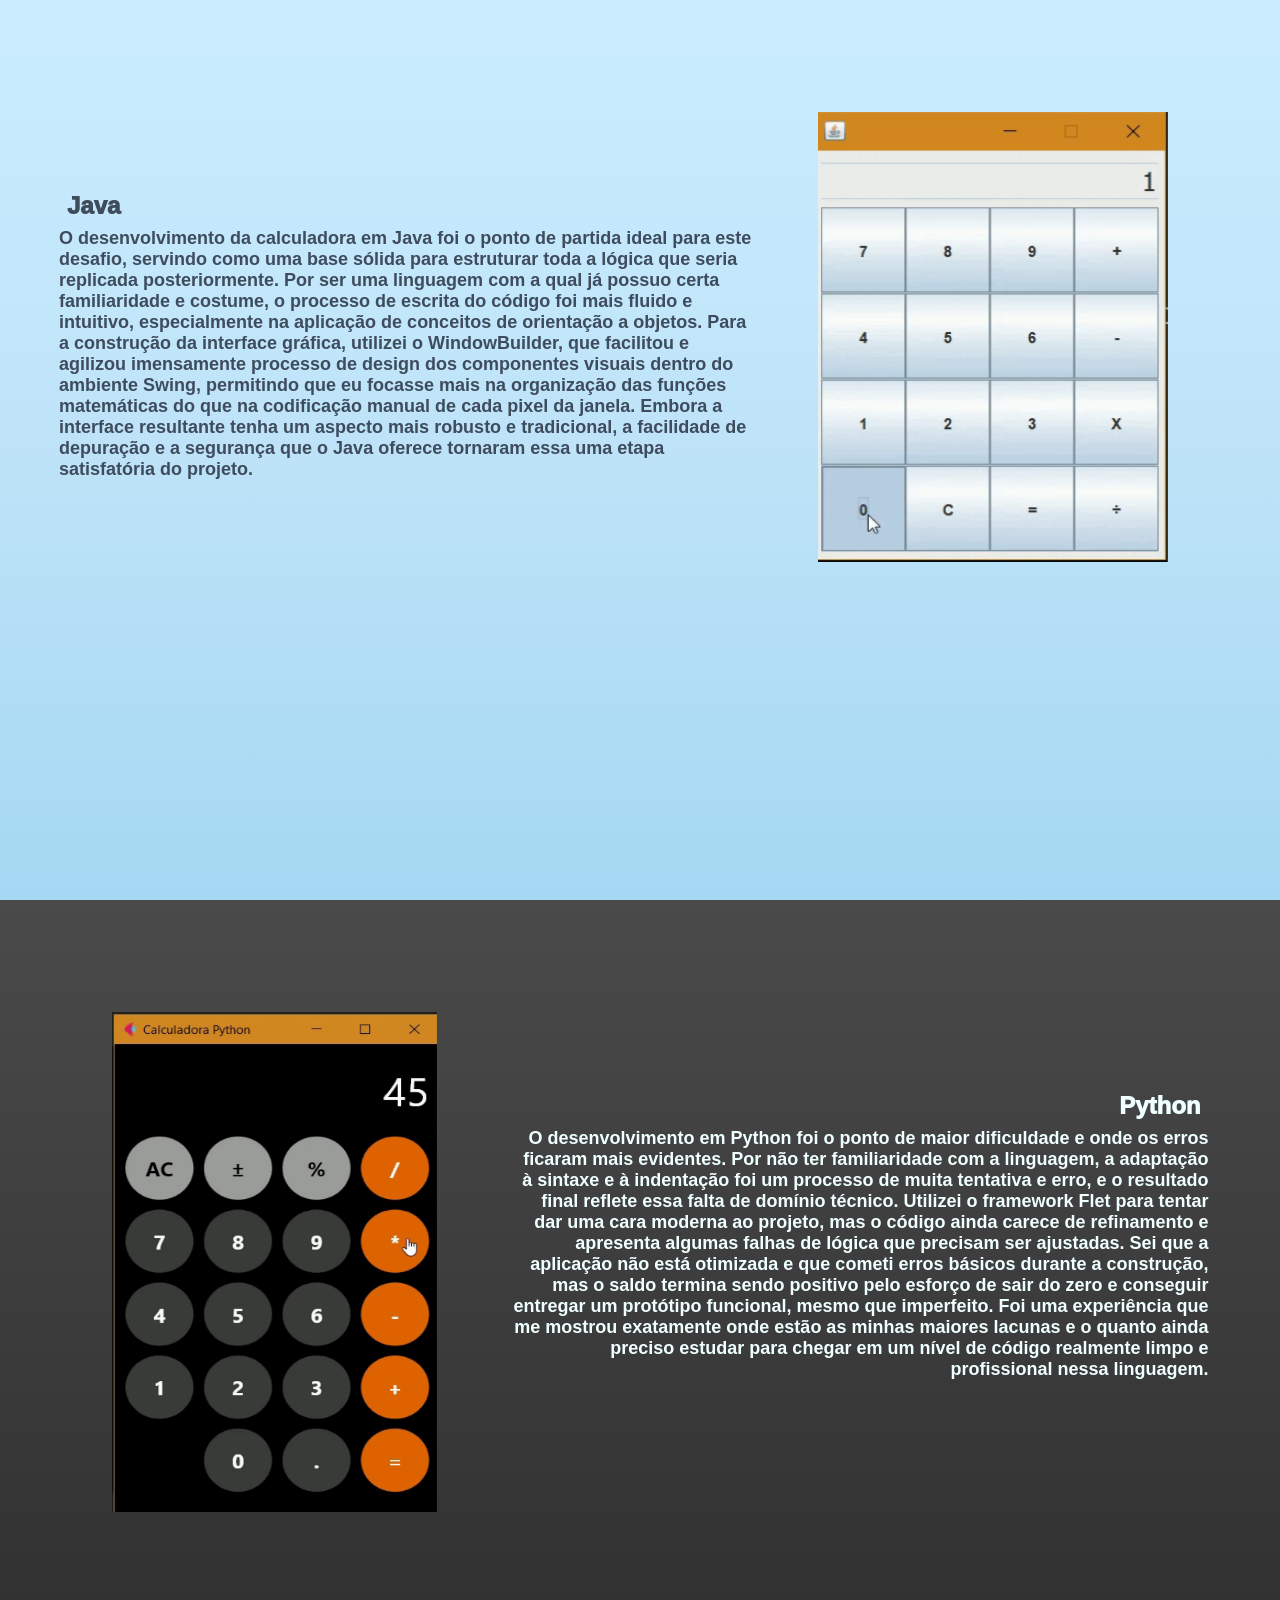
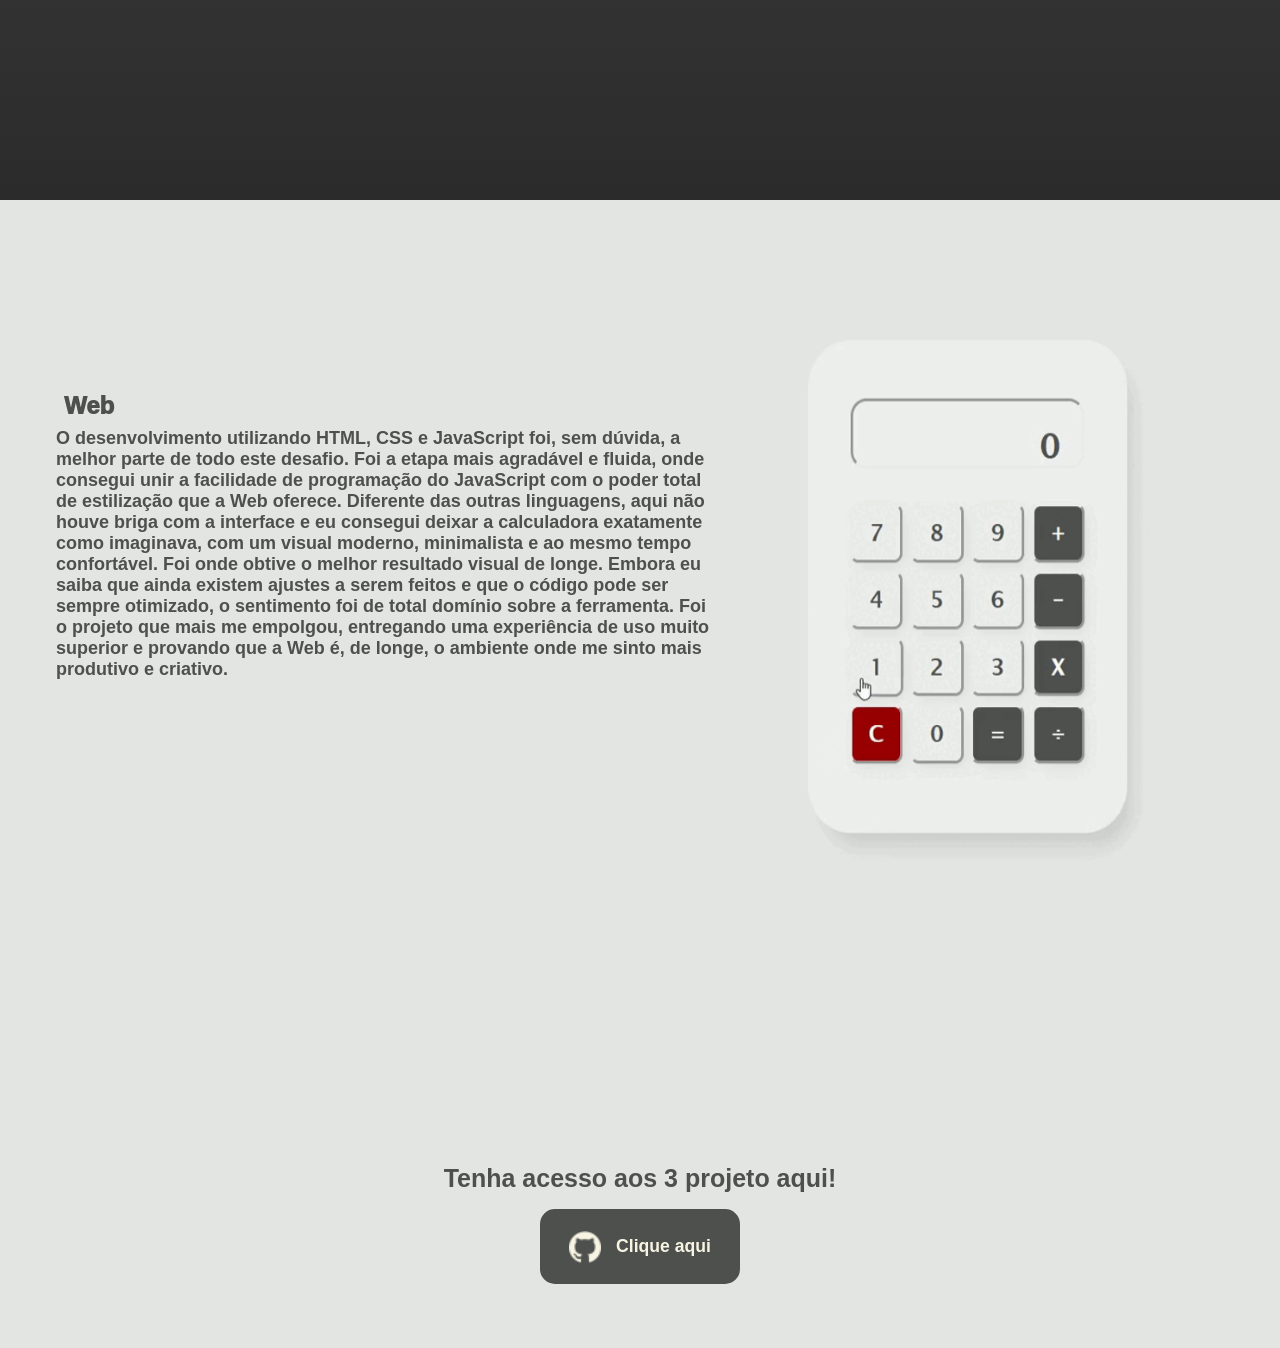
<file: calculadoras/calculadoras.html>
<!DOCTYPE html>
<html lang="pt-br">
<head>
    <meta charset="UTF-8">
    <meta name="viewport" content="width=device-width, initial-scale=1.0">
    <title>Projeto Calculadoras</title>
    <link rel="stylesheet" href="style.css">
</head>
<body>

    <section class="java">
        <div class="texto-titulo">
            <h1 class="titulo">Java</h1>
            <p class="texto">
                O desenvolvimento da calculadora em Java foi o ponto de partida ideal para este desafio, servindo como uma base 
                sólida para estruturar toda a lógica que seria replicada posteriormente. Por ser uma linguagem com a qual já 
                possuo certa familiaridade e costume, o processo de escrita do código foi mais fluido e intuitivo, especialmente 
                na aplicação de conceitos de orientação a objetos. Para a construção da interface gráfica, utilizei o WindowBuilder, 
                que facilitou e agilizou imensamente processo de design dos componentes visuais dentro do ambiente Swing, permitindo 
                que eu focasse mais na organização das funções matemáticas do que na codificação manual de cada pixel da janela. Embora 
                a interface resultante tenha um aspecto mais robusto e tradicional, a facilidade de depuração e a segurança que o Java 
                oferece tornaram essa uma etapa satisfatória do projeto.
            </p>
        </div>
        <img src="../assets/calculadoras/calculadoraJAVA.gif" alt="">
    </section>

    <section class="python">
        <img src="../assets/calculadoras/calculadoraPython.gif" alt="">
        <div class="texto-python">
            <h1 class="titulo">Python</h1>
            <p class="texto">
                O desenvolvimento em Python foi o ponto de maior dificuldade e onde os erros ficaram mais evidentes. Por não ter 
                familiaridade com a linguagem, a adaptação à sintaxe e à indentação foi um processo de muita tentativa e erro, e o 
                resultado final reflete essa falta de domínio técnico. Utilizei o framework Flet para tentar dar uma cara moderna 
                ao projeto, mas o código ainda carece de refinamento e apresenta algumas falhas de lógica que precisam ser ajustadas. 
                Sei que a aplicação não está otimizada e que cometi erros básicos durante a construção, mas o saldo termina sendo 
                positivo pelo esforço de sair do zero e conseguir entregar um protótipo funcional, mesmo que imperfeito. Foi uma 
                experiência que me mostrou exatamente onde estão as minhas maiores lacunas e o quanto ainda preciso estudar para 
                chegar em um nível de código realmente limpo e profissional nessa linguagem.
            </p>
        </div>
    </section>

    <section class="web">
        <div class="texto-titulo">
            <h1 class="titulo">Web</h1>
            <p class="texto">
                O desenvolvimento utilizando HTML, CSS e JavaScript foi, sem dúvida, a melhor parte de todo este desafio. Foi a 
                etapa mais agradável e fluida, onde consegui unir a facilidade de programação do JavaScript com o poder total de 
                estilização que a Web oferece. Diferente das outras linguagens, aqui não houve briga com a interface e eu consegui 
                deixar a calculadora exatamente como imaginava, com um visual moderno, minimalista e ao mesmo tempo confortável. Foi 
                onde obtive o melhor resultado visual de longe. Embora eu saiba que ainda existem ajustes a serem feitos e que o 
                código pode ser sempre otimizado, o sentimento foi de total domínio sobre a ferramenta. Foi o projeto que mais me 
                empolgou, entregando uma experiência de uso muito superior e provando que a Web é, de longe, o ambiente onde me sinto 
                mais produtivo e criativo.
            </p>
        </div>
        <img src="../assets/calculadoras/calculadora.gif" alt="">
    </section>

    <section class="acesso">
        <h1>Tenha acesso aos 3 projeto aqui!</h1>
        <div class="botao">
            <a href="https://github.com/lorenzzop/calculadoras-multilinguagem" target="_blank">
                <img src="../assets/github-claro.png" alt="">
                <p>Clique aqui</p>
            </a>
        </div>
    </section>
    
</body>
</html>
</file>
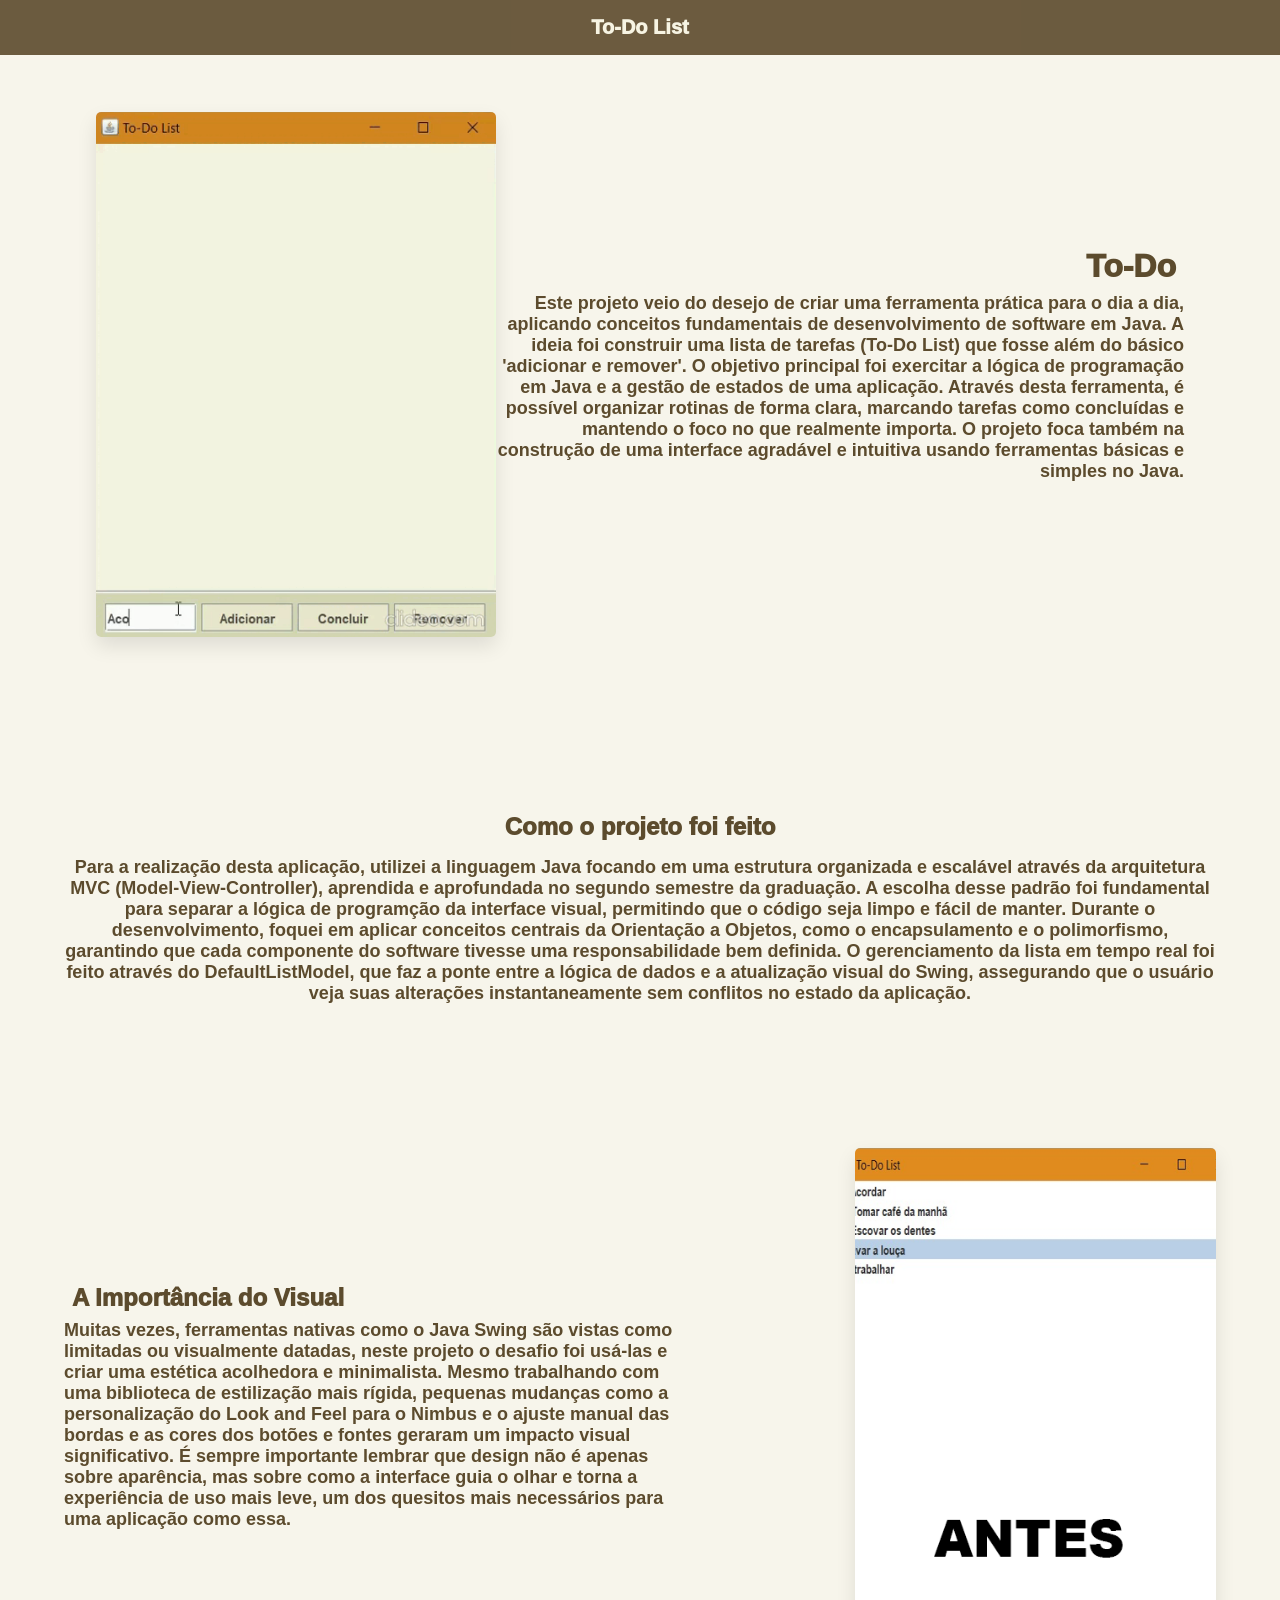
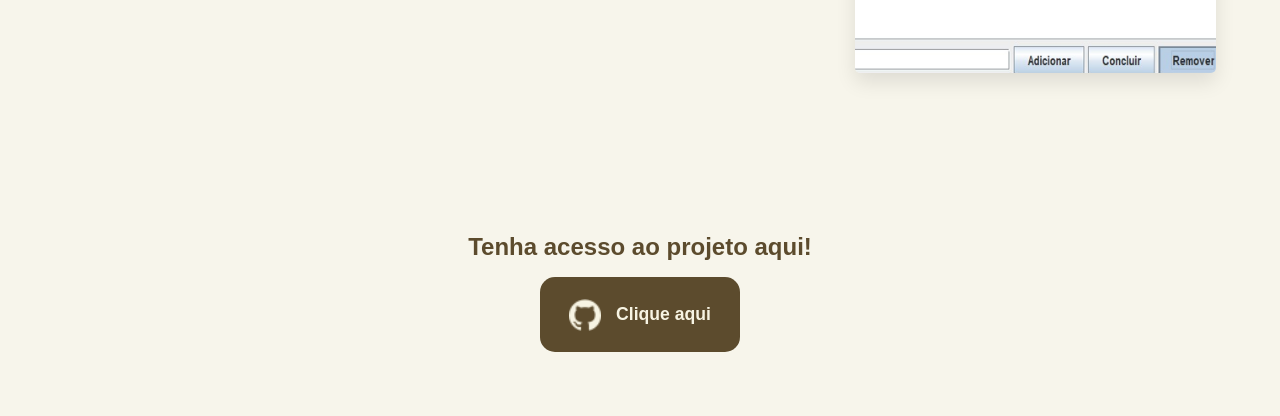
<file: to-do/to-do.html>
<!DOCTYPE html>
<html lang="pt-br">
<head>
    <meta charset="UTF-8">
    <meta name="viewport" content="width=device-width, initial-scale=1.0">
    <title>Projeto To-Do List</title>
    <link rel="stylesheet" href="style.css">
</head>
<body>

    <nav class="navegacao">
        <ul class="menu">
            <li>
                <p>To-Do List</p>
            </li>
        </ul>
    </nav>

    <main class="inicio">
        <img src="../assets/to-do/to-do.gif" alt="Aplicação To-Do em funcionamento">
        <div class="textos-inicio">
            <h1>To-Do</h1>
            <p>
            Este projeto veio do desejo de criar uma ferramenta prática para o dia a dia, aplicando conceitos fundamentais 
            de desenvolvimento de software em Java. A ideia foi construir uma lista de tarefas (To-Do List) que fosse além do básico 
            'adicionar e remover'. O objetivo principal foi exercitar a lógica de programação em Java e a gestão de estados de 
            uma aplicação. Através desta ferramenta, é possível organizar rotinas de forma clara, marcando tarefas como concluídas 
            e mantendo o foco no que realmente importa. O projeto foca também na construção de uma interface agradável e intuitiva
            usando ferramentas básicas e simples no Java.
            </p>
        </div>
    </main>

    <section class="sobre">
        <h1>Como o projeto foi feito</h1>
        <p>
            Para a realização desta aplicação, utilizei a linguagem Java focando em uma estrutura organizada e escalável através 
            da arquitetura MVC (Model-View-Controller), aprendida e aprofundada no segundo semestre da graduação. A escolha desse 
            padrão foi fundamental para separar a lógica de programção da interface visual, permitindo que o código seja limpo e 
            fácil de manter. Durante o desenvolvimento, foquei em aplicar conceitos centrais da Orientação a Objetos, como o 
            encapsulamento e o polimorfismo, garantindo que cada componente do software tivesse uma responsabilidade bem definida. 
            O gerenciamento da lista em tempo real foi feito através do DefaultListModel, que faz a ponte entre a lógica de dados 
            e a atualização visual do Swing, assegurando que o usuário veja suas alterações instantaneamente sem conflitos no estado 
            da aplicação.
        </p>
    </section>

    <section class="visual">
        <div class="texto-visual">
        <h1>A Importância do Visual</h1>
        <p>
            Muitas vezes, ferramentas nativas como o Java Swing são vistas como limitadas ou visualmente datadas, neste projeto o 
            desafio foi usá-las e criar uma estética acolhedora e minimalista. Mesmo trabalhando com uma biblioteca de estilização 
            mais rígida, pequenas mudanças como a personalização do Look and Feel para o Nimbus e o ajuste manual das bordas e as 
            cores dos botões e fontes geraram um impacto visual significativo. É sempre importante lembrar que design não é apenas 
            sobre aparência, mas sobre como a interface guia o olhar e torna a experiência de uso mais leve, um dos quesitos mais 
            necessários para uma aplicação como essa.
        </p>
        </div>
        <div class="img-visual">
        </div>
    </section>

    <section class="acesso">
        <h1>Tenha acesso ao projeto aqui!</h1>
        <div class="botao">
            <a href="https://github.com/lorenzzop/java-todo-list" target="_blank">
                <img src="../assets/github-claro.png" alt="">
                <p>Clique aqui</p>
            </a>
        </div>
    </section>

</body>
</html>
</file>
<file: style.css>
* {
    margin: 0;
    padding: 0;
    box-sizing: border-box;
    font-family: sans-serif;
}

html {
    scroll-behavior: smooth;
}

:root {
    --primaria: #4f46e5;
    --secundaria: #7c3aed;
    --escuro: #0f172a;
    --maisEscuro: #0a0f1c;
    --claro: #e2e8f0;
    --vidro: rgba(255, 255, 255, 0.1);
}

body {
    background-color: var(--escuro);
    color: var(--claro);
    overflow-x: hidden;
}

.degrade {
    position: fixed;
    top: 0;
    left: 0;
    width: 100%;
    height: 100%;
    z-index: -1;
    opacity: 0.5;
    background: radial-gradient(circle at 5% 20%, var(--primaria) 0%, transparent 20%), radial-gradient(circle at 94% 90%, var(--secundaria) 0%, transparent 20%), var(--maisEscuro);
}

.navegacao {
    position: fixed;
    top: 0;
    background: rgba(15, 23, 42, 0.8);
    width: 100%;
    z-index: 100;
    padding: 1rem;
}

.menu {
    display: flex;
    justify-content: center;
    list-style: none;
    gap: 3rem;

}

.menu-link {
    text-decoration: none;
    color: var(--claro);
    font-weight: 500;
    position: relative;
    padding: 0.5rem 0;
}

.menu-link::after {
    content: '';
    height: 2px;
    width: 0%;
    position: absolute;
    bottom: 0;
    left: 0;
    background: var(--primaria);
}

.menu-link:hover::after {
    width: 100%;
    transition: 0.5s ease;
}

.inicio {
    margin-top: 45px;
    min-height: 100vh;
    display: flex;
    justify-content: center;
    align-items: center;
    flex-direction: column;
}

.foto-perfil {
    width: 200px;
    height: 200px;
    box-shadow: 0 0 20px rgba(79, 70, 229, 0.1);
    border-radius: 50%;
    border: 4px solid var(--vidro);
}

h1 {
    font-size: 2.5rem;
    color: var(--primaria);
    font-weight: bold;
    margin-top: 20px;
    margin-bottom: 5px;
}

.inicio p {
    font-size: 1.3rem;
}

.icons {
    padding: 2rem;
}

.icons-img {
    padding: 0 1rem;
}

.secao {
    padding: 6rem 2rem;
}

.sobre-titulo {
    font-size: 2rem;
    text-align: center;
    margin-bottom: 20px;
}

.sobre-texto {
    padding: 2rem;
    max-width: 800px;
    margin: 0 auto; /* margem automatica dos lados pra centralizar */
    border-radius: 16px;
    border: 1px solid var(--vidro);
    background-color: rgba(255, 255, 255, 0.05);
    backdrop-filter: blur(10px);
}

.sobre-paragrafo {
    text-align: center;
    font-size: 18px;
}

.formacao {
    padding: 6rem 2rem 2rem 3rem;
}

.solon {
    display: flex;
    margin-bottom: 50px;
}

.formacao-titulo {
    text-align: center;
    font-size: 2rem;
    margin-bottom: 80px;
}

.img-solon {
    width: 800px;
    height: 500px;
    object-fit: cover;
    animation: aparecer-esquerda ease;
    animation-timeline: view(block);
    opacity: 90%;
}

@keyframes aparecer-esquerda {

    0% {
        transform: translateX(-90%);
    }

    50% {
        transform: translateX(-30%);
    }

    100% {
        transform: translateX(-90%);
    }
}

.text-solon {
    padding: 3.5rem;
    text-align: right;
}

.text-solon h1 {
    color: var(--claro);
}

.text-solon p {
    font-size: 20px;
}

.ufcspa {
    display: flex;
}

.img-ufcspa {
    justify-content: flex-end; /*pra deixar na direita*/
    width: 800px;
    height: 500px;
    object-fit: cover;
    animation: aparecer-direita ease;
    animation-timeline: view(block);
    opacity: 90%;
}

@keyframes aparecer-direita {

    0% {
        transform: translateX(90%);
    }

    50% {
        transform: translateX(30%)
    }

    100% {
        transform: translateX(90%);
    }
}

.text-ufcspa {
    padding: 3.5rem;
    text-align: left;
}

.text-ufcspa h1 {
    color: var(--claro);
}

.text-ufcspa p {
    font-size: 20px;
}

.projetos-titulo {
    text-align: center;
    font-size: 2rem;
    margin-bottom: 30px;
}

.projetos-exemplos {
    display: grid;
    grid-template-columns: repeat(auto-fit, minmax(300px, 1fr)); /* deixa o display grid com o template de colunas, repetindo em todos os objetos nele as propriedades escritas dentro do repeat(), fazendo com que todas caibam dentro da tela e possuam o mesmo tamanho*/
    gap: 2rem;
    margin: 0 auto;
}

.projetos-link {
    text-decoration: none;
    color: var(--claro);
}


.projetos-card {
    background-color: rgba(255, 255, 255, 0.05);
    backdrop-filter: blur(5px);
    border-radius: 16px;
    border: 1px solid var(--vidro);
    overflow: hidden;
}

.projetos-card:hover {
    box-shadow: 0 10px 20px rgba(79, 70, 229, 0.2);
    transform: translateY(-10px) scale(1.03);
    transition: 0.5s ease;
}

.projetos-imagem {
    height: 200px;
    width: 100%;
    object-fit: cover;
}

.caixa-texto-projetos {
    padding: .5rem 1rem 1rem 1rem;
}

.nome-projeto {
    margin-bottom: 5px;
}

.info-projeto {
    color: rgba(226, 232, 240, 0.8);
    line-height: 1.25rem;
}

.contato-titulo {
    text-align: center;
    font-size: 2rem;
    margin-bottom: 30px;
}

.formulario-contato {
    max-width: 600px;
    margin: 0 auto;
    background-color: rgba(255, 255, 255, 0.05);
    backdrop-filter: blur(5px);
    padding: 2rem;
    border-radius: 16px;
    border: 1px solid var(--vidro);
}

.grupo-form {
    margin-bottom: 1.5rem;
}

.campo-form {
    color: var(--claro);
    width: 100%;
    padding: 1rem;
    background-color: rgba(255, 255, 255, 0.05);
    border-radius: 8px;
    border: 1px solid var(--vidro);
    outline: none;
}

.campo-form:focus {
    border-color: var(--secundaria);
    box-shadow: 0 0 10px rgba(79, 70, 229, 0.3);
}

.texto-form {
    color: var(--claro);
    width: 100%;
    padding: 1rem;
    background-color: rgba(255, 255, 255, 0.05);
    border-radius: 8px;
    border: 1px solid var(--vidro);
    outline: none;
    resize: none;
    height: 150px;
}

.texto-form:focus {
    border-color: var(--secundaria);
    box-shadow: 0 0 10px rgba(79, 70, 229, 0.3);
}

.botao-form {
    color: var(--claro);
    background-color: var(--primaria);
    padding: 1rem 2rem;
    border: none;
    border-radius: 8px;
    cursor: pointer;
    font-weight: bold;
    width: 100%;
}

.botao-form:hover {
    transform: translateY(-4px);
    box-shadow: 0 5px 15px rgba(79, 70, 229, 0.4);
    transition: 0.5s ease;
}

@media (max-width: 768px) {

    .menu {
    gap: 1rem;
    }

    .formacao {
    padding: 6rem 2rem 2rem 2rem;
    }

    .solon {
        display: flex;
        flex-direction: column;
        margin-bottom: 50px;
    }

    .formacao-titulo {
        text-align: center;
        font-size: 2rem;
        margin-bottom: 30px;
    }

    .img-solon {
        width: 325px;
        height: 225px;
        border-radius: 10px;
        margin: 0 auto;
        object-fit: cover;
        animation: none;
    }

    .text-solon {
        padding: 5px;
        text-align: center;
    }

    .text-solon h1 {
        color: var(--claro);
    }

    .text-solon p {
        font-size: 20px;
    }

    .ufcspa {
        display: flex;
        flex-direction: column-reverse; /*pra vir a img antes*/
    }

    .img-ufcspa {
        width: 325px;
        height: 225px;
        border-radius: 10px;
        margin: 0 auto;
        object-fit: cover;
        animation: none;
    }

    .text-ufcspa {
        padding: 5px;
        text-align: center;
    }

    .text-ufcspa h1 {
        color: var(--claro);
    }

    .text-ufcspa p {
        font-size: 20px;
}
}
</file>
<file: foodly/style.css>
* {
    margin: 0;
    padding: 0;
    box-sizing: border-box;
    font-family: sans-serif;
}

html {
    scroll-behavior: smooth;
}

:root {
    --fundo-claro: #eeeee7;
    --amarelo: #ffb500;
    --marrom: #413927;
    --vidro: rgba(255, 255, 255, 0.1);
}

body {
    background-color: var(--fundo-claro);
}

@keyframes subir {
    from {
        transform: translateY(0);
        opacity: 1;
    }
    to {
        transform: translateY(-150%); /* Sobe para fora */
        opacity: 0; /* Desvanece enquanto sobe */
    }
}

.apresentacao {
    background-color: var(--amarelo);
    height: 100vh;
    display: flex;
    flex-direction: column;
    align-items: center;
    justify-content: center;
}

.apresentacao img {
    width: 500px;
    height: 230px;
    animation: subir linear both;
    animation-timeline: view();
    animation-range: exit 0% exit 100%;
}

.apresentacao p {
    color: white;
    width: 900px;
    text-align: center;
    font-weight: 550;
    font-size: 20px;
    animation: subir linear both;
    animation-timeline: view();
    animation-range: exit 0% exit 100%;
}

.funcionalidades {
    background-color: var(--fundo-claro);
    min-height: 100vh;
    width: 100%;
    display: flex;
    flex-direction: column;
    padding: 3rem;
}

.content {
    display: flex;
    gap: 200px;
    margin-top: 50px;
    margin-bottom: 50px;
}

.texto-content {
    flex-direction: column;
    width: 700px;
    color: var(--marrom);
    animation: subir linear both;
    animation-timeline: view();
    animation-range: exit 0% exit 100%;
    padding-top: 40px;
}

.titulo {
    font-size: 35px;
    font-weight: 700;
    animation: subir linear both;
    animation-timeline: view();
    animation-range: exit 0% exit 100%;
}

.texto {
    font-size: 18px;
    font-weight: 550;
    animation: subir linear both;
    animation-timeline: view();
    animation-range: exit 0% exit 100%;
}

.login-GIF {
    width: 600px;
    height: 400px;
    animation: subir linear both;
    animation-timeline: view();
    animation-range: exit 0% exit 100%;
}

.gif {
    width: 600px;
    height: 400px;
    animation: subir linear both;
    animation-timeline: view();
    animation-range: exit 0% exit 100%;
    outline: 5px solid var(--fundo-claro); /* Cor do Foodly */
    outline-offset: -5px; /* Empurra a borda para dentro */
    border-radius: 30px; /* Se a imagem tiver rounded corners */
    box-shadow: 10px 12px 25px 0 rgba(0,0,0,0.1);
}

.final {
    padding: 4rem;
    display: flex;
    flex-direction: column;
    align-items: center;
    justify-content: center;
    gap: 15px;
}

.final h1 {
    color: var(--marrom);
    font-size: 35px;
    font-weight: 700;
}

.final p {
    color: var(--marrom);
    text-align: center;
    font-size: 18px;
    font-weight: 550;
    width: 900px;
}

.acesso {
    display: flex;
    flex-direction: column;
    padding: 4rem;
    align-items: center;
    gap: 1rem;
}

.acesso h1 {
    color: var(--marrom);
}

.botao {
    width: 200px;
    height: 75px;
    border-radius: 15px;
    background-color: var(--amarelo);
}

.botao:hover {
    transform: scale(1.05);
    transition: 0.3s ease;
}

.botao a {
    display: flex;
    align-items: center;
    justify-content: center;
    gap: 15px;
    width: 100%;
    height: 100%;
    text-decoration: none;
    color: rgb(255, 255, 255);
}

.botao img {
    width: 32px;
    height: 32px;
}

.botao p {
    font-weight: bold;
    font-size: 1.1rem;
}
</file>
<file: calculadoras/style.css>
* {
    margin: 0;
    padding: 0;
    box-sizing: border-box;
    font-family: sans-serif;
}

html {
    scroll-behavior: smooth;
}

body {
    background: #e3e5e2;
    overflow-x: hidden;
}

.java{
    height: 100vh;
    background: linear-gradient(180deg, #cbedff 0%, #BEE3F8 50%, #A5D8F3 100%);
    color: rgb(62, 76, 93);
    display: flex;
    padding: 3.5rem;
}

.texto-titulo {
    flex-direction: column;
    padding: 8rem 0 4rem 0;
    width: 700px;
    margin: 0 auto;
    animation: aparecer-esquerda ease;
    animation-timeline: view(block);
}

.titulo {
    padding: 0.5rem;
    font-weight: 1000;
}

.texto {
    font-size: 18px;
    font-weight: 650;
}

.java img {
    width: 350px;
    height: 450px;
    margin: 3.5rem;
    animation: aparecer-direita ease;
    animation-timeline: view(block);
}

.python {
    background: linear-gradient(180deg, #4a4a4a 0%, #2b2b2b 100%);
    height: 100vh;
    display: flex;
    padding: 3.5rem;
    color: azure;
}

.texto-python {
    flex-direction: column;
    padding: 8rem 0 4rem 0;
    width: 700px;
    margin: 0 auto;
    animation: aparecer-direita ease;
    animation-timeline: view(block);
    text-align: right;
}

.python img {
    width: 325px;
    height: 500px;
    margin: 3.5rem;
    animation: aparecer-esquerda ease;
    animation-timeline: view(block);
}

.web {
    background: #e3e5e2;
    height: 100vh;
    display: flex;
    padding: 3.5rem;
    color: #4e504d;
}

.web img {
    width: 400px;
    height: 550px;
    margin: 3.5rem;
    animation: aparecer-direita ease;
    animation-timeline: view(block);
}

@keyframes aparecer-esquerda {

    0% {
        transform: translateX(-90%);
    }

    50% {
        transform: translateX(-10%);
    }

    100% {
        transform: translateX(-90%);
    }
}

@keyframes aparecer-direita {

    0% {
        transform: translateX(90%);
    }

    50% {
        transform: translateX(10%)
    }

    100% {
        transform: translateX(90%);
    }
}

.acesso {
    display: flex;
    flex-direction: column;
    padding: 4rem;
    align-items: center;
    gap: 1rem;
    color: #4e504d;
}

.acesso h1 {
    font-size: 25px;
}

.botao {
    width: 200px;
    height: 75px;
    border-radius: 15px;
    background-color: #4e504d;
}

.botao:hover {
    transform: scale(1.05);
    transition: 0.3s ease;
}

.botao a {
    display: flex;
    align-items: center;
    justify-content: center;
    gap: 15px;
    width: 100%;
    height: 100%;
    text-decoration: none;
    color: rgb(247, 244, 227);
}

.botao img {
    width: 32px;
    height: 32px;
}

.botao p {
    font-weight: bold;
    font-size: 1.1rem;
}
</file>
<file: to-do/style.css>
* {
    margin: 0;
    padding: 0;
    box-sizing: border-box;
    font-family: sans-serif;
}

html {
    scroll-behavior: smooth;
}

body {
    background-color: rgb(247, 245, 235);
    color: #5c4b2d;
    overflow-x: hidden;
}

.navegacao {
    position: fixed;
    top: 0;
    background: rgba(92, 75, 45, 0.9);
    width: 100%;
    z-index: 100;
    padding: 1rem;
}

.menu {
    display: flex;
    justify-content: center;
    list-style: none;
    gap: 3rem;
}

.menu p {
    font-weight: 1000;
    font-size: 20px;
    color: rgb(247, 244, 227);
}

.inicio {
    display: flex;
    padding: 7rem 6rem;

}

.inicio img {
    width: 400px;
    height: 525px;
    border-radius: 5px;
    box-shadow: 0 9px 20px 0 rgba(0,0,0,0.1);
}

.textos-inicio {
    flex-direction: column;
    padding: 8rem 0 4rem 0;
    width: 700px;
    margin: 0 auto;
    text-align: right;
}

.textos-inicio h1 {
    padding: 0.5rem;
    font-weight: 1000;
}

.textos-inicio p {
    font-size: 18px;
    font-weight: 650;
}

.sobre {
    display: flex;
    flex-direction: column;
    padding: 3rem;
}

.sobre h1{
    text-align: center;
    margin: 0 auto;
    padding: 1rem;
    font-weight: 1000;
}

.sobre p {
    text-align: center;
    margin: 0 auto;
    width: 1150px;
    font-size: 18px;
    font-weight: 550;
}

.visual {
    display: flex;
    padding: 6rem 4rem;
    gap: 10rem;
}

.texto-visual {
    flex-direction: column;
    padding: 8rem 0 4rem 0;
    width: 700px;
    margin: 0 auto;
}

.visual h1 {
    padding: 0.5rem;
    font-weight: 1000;
}

.visual p {
    font-size: 18px;
    font-weight: 650;
}

.img-visual {
    width: 400px;
    height: 525px;
    background-image: url(../assets/to-do/antes.png);
    background-size: 405px 530px;
    background-position: center;
    border-radius: 5px;
    box-shadow: 0 9px 20px 0 rgba(0,0,0,0.1);
}

.img-visual:hover {
    background-image: url(../assets/to-do/depois.png);
    transition: 1s;
}

.acesso {
    display: flex;
    flex-direction: column;
    padding: 4rem;
    align-items: center;
    gap: 1rem;
}

.botao {
    width: 200px;
    height: 75px;
    border-radius: 15px;
    background-color: #5c4b2d;
}

.botao:hover {
    transform: scale(1.05);
    transition: 0.3s ease;
}

.botao a {
    display: flex;
    align-items: center;
    justify-content: center;
    gap: 15px;
    width: 100%;
    height: 100%;
    text-decoration: none;
    color: rgb(247, 244, 227);
}

.botao img {
    width: 32px;
    height: 32px;
}

.botao p {
    font-weight: bold;
    font-size: 1.1rem;
}
</file>
